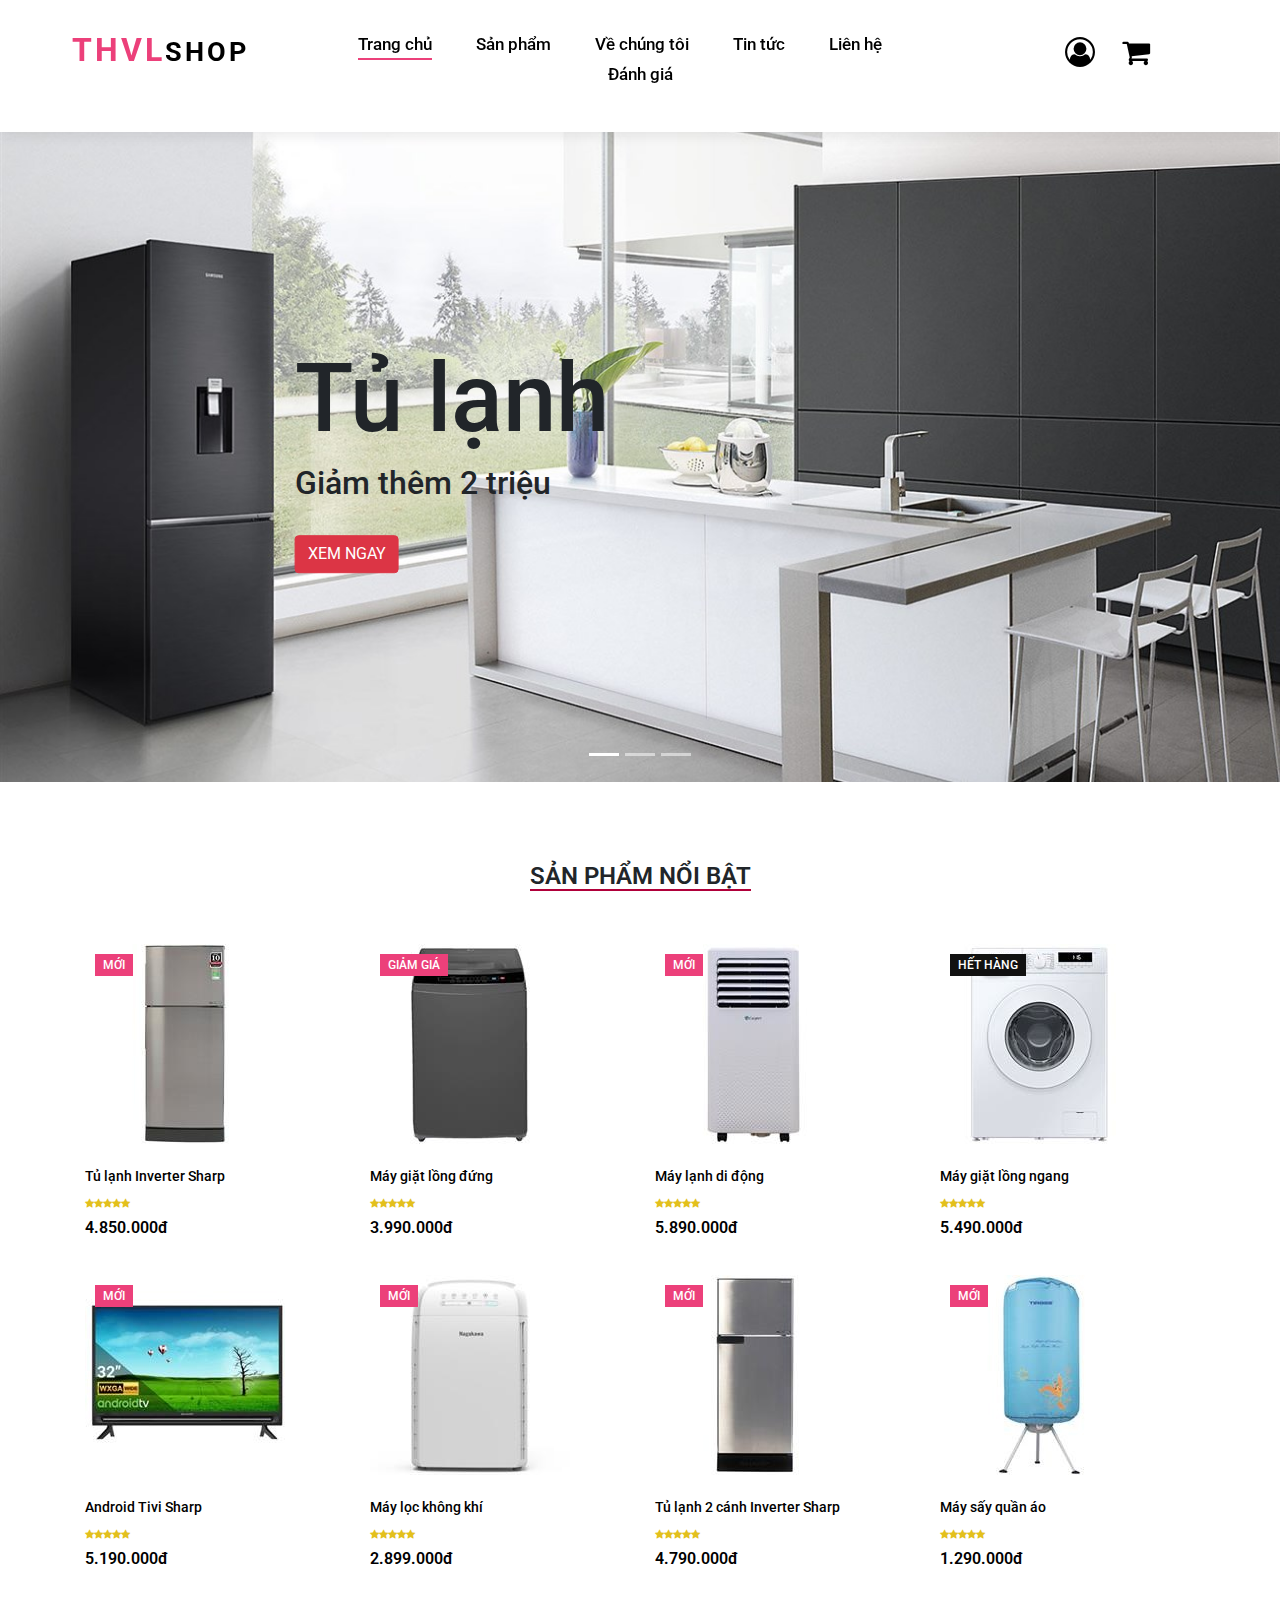
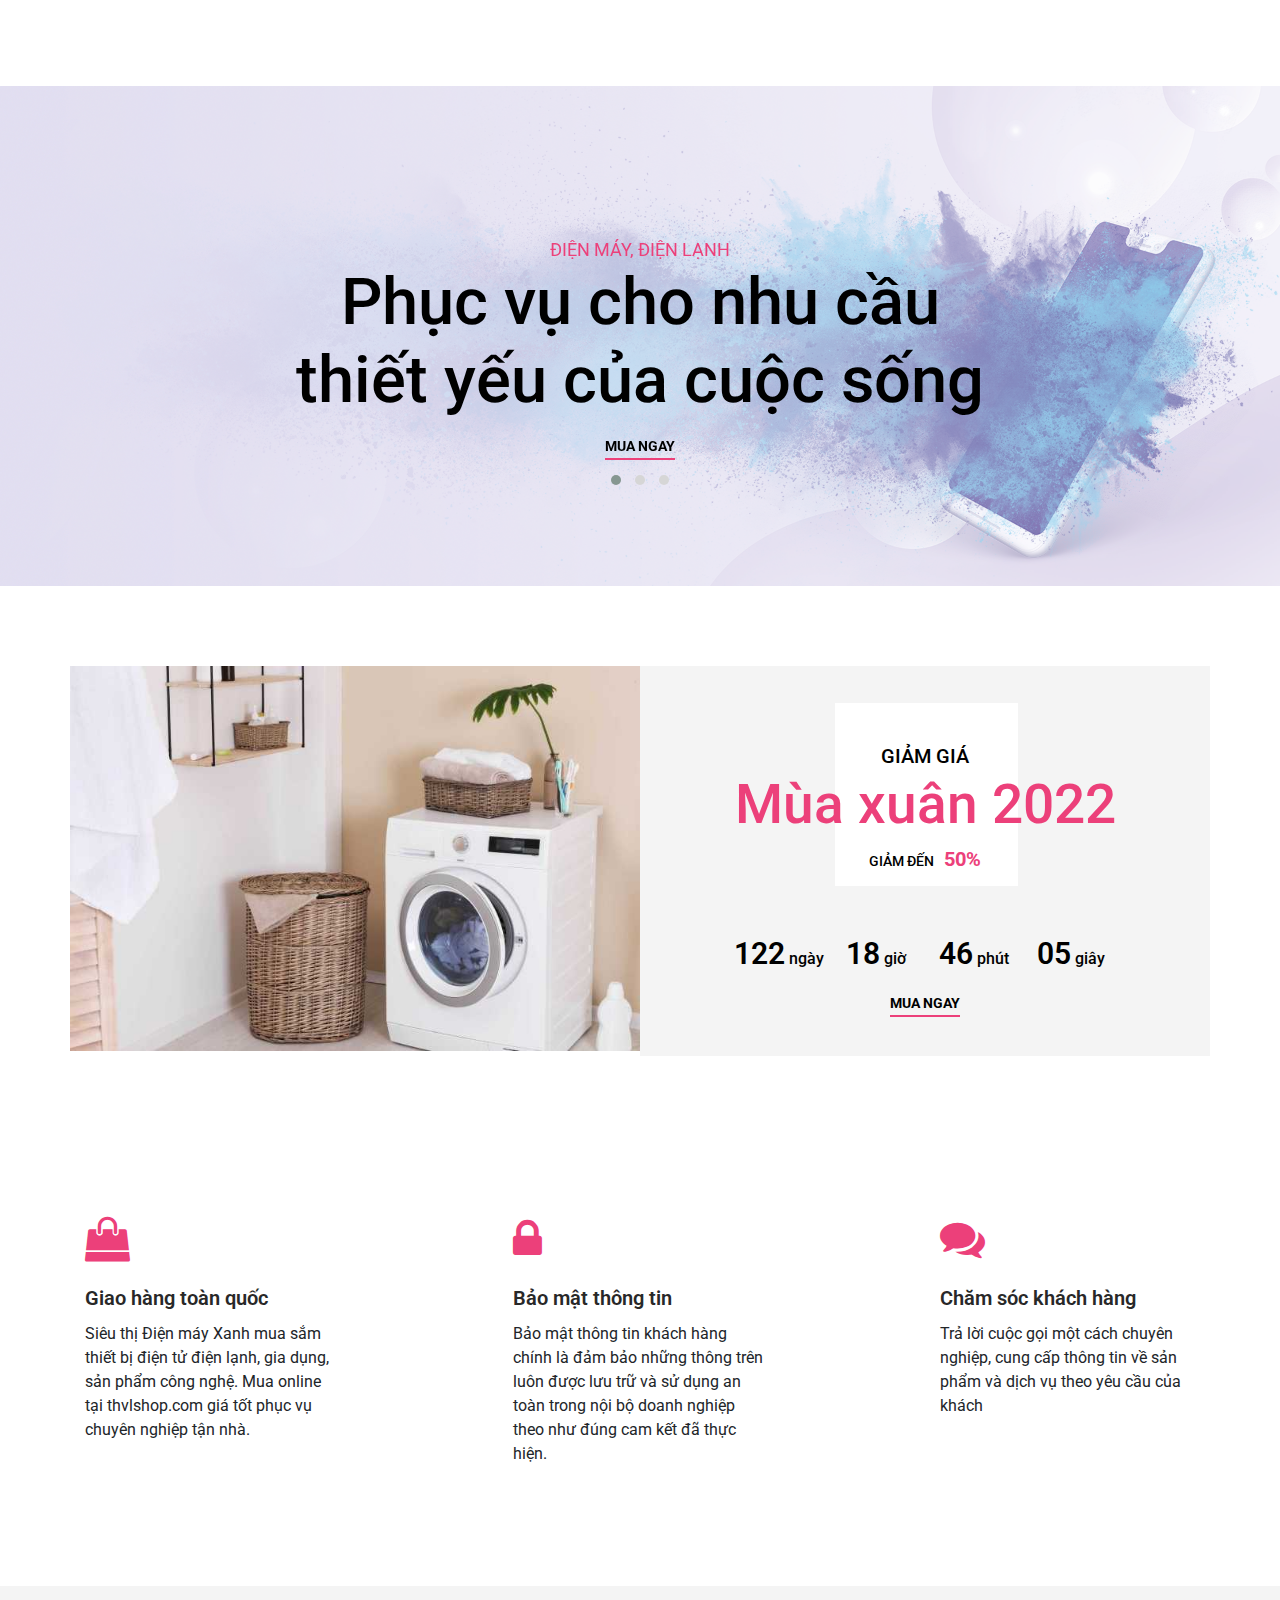
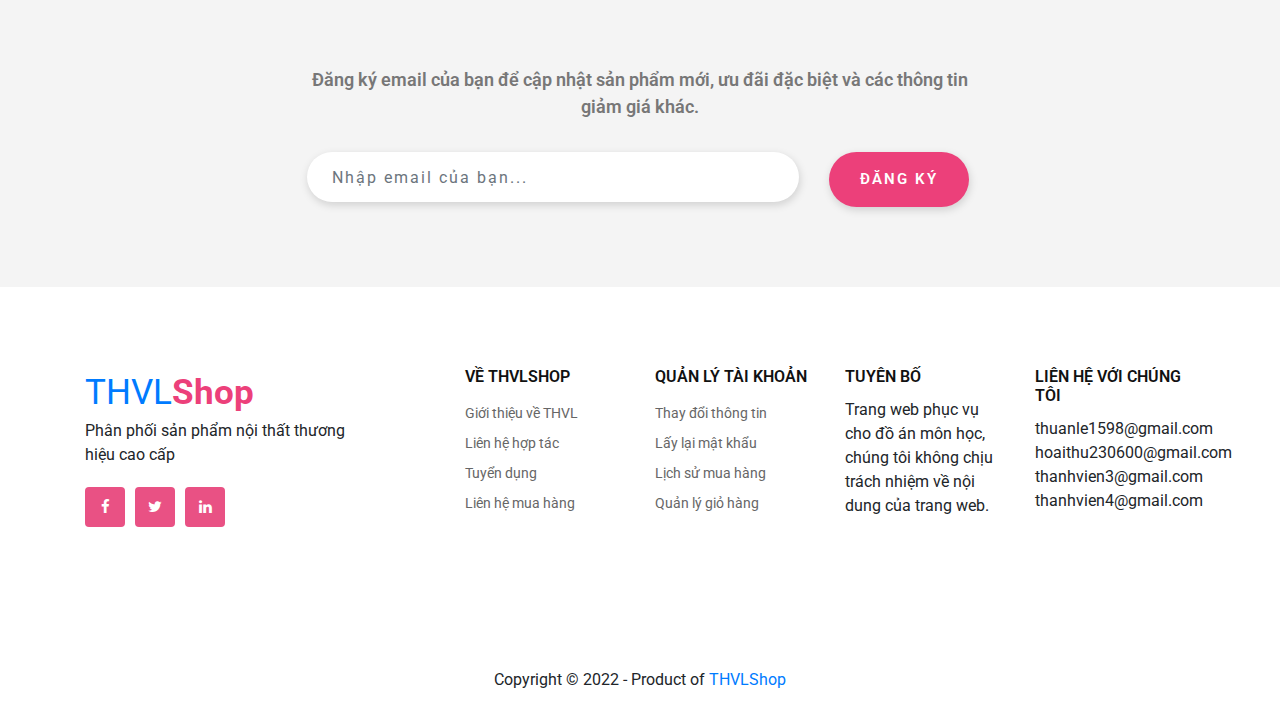
<file: template/index.html>
<!DOCTYPE html>
<html lang="en">
<head>
    <meta charset="UTF-8">
    <meta http-equiv="X-UA-Compatible" content="IE=edge">
    <meta name="viewport" content="width=device-width, initial-scale=1.0">
    <title>THVLShop</title>
    <!-- CSS -->
    <link rel="stylesheet" type="text/css" href="style.css">

    <!-- FONT AWESOME -->
    <link href="https://stackpath.bootstrapcdn.com/font-awesome/4.7.0/css/font-awesome.min.css" rel="stylesheet">

    <!-- BOOTSTRAP -->
    <link rel="stylesheet" href="https://maxcdn.bootstrapcdn.com/bootstrap/4.5.2/css/bootstrap.min.css">

    <!-- OWL CAROUSEL -->
    <link rel="stylesheet" href="https://cdnjs.cloudflare.com/ajax/libs/OwlCarousel2/2.3.4/assets/owl.carousel.min.css" integrity="sha512-tS3S5qG0BlhnQROyJXvNjeEM4UpMXHrQfTGmbQ1gKmelCxlSEBUaxhRBj/EFTzpbP4RVSrpEikbmdJobCvhE3g==" crossorigin="anonymous" referrerpolicy="no-referrer" />
    <link rel="stylesheet" href="https://cdnjs.cloudflare.com/ajax/libs/OwlCarousel2/2.3.4/assets/owl.theme.default.min.css" integrity="sha512-sMXtMNL1zRzolHYKEujM2AqCLUR9F2C4/05cdbxjjLSRvMQIciEPCQZo++nk7go3BtSuK9kfa/s+a4f4i5pLkw==" crossorigin="anonymous" referrerpolicy="no-referrer" />
</head>
<body>
    <header class="header sticky-top">
        <div class="container-fluid">
            <div class="row">
                <div class="col-lg-3">
                    <div class="header_logo">
                        <a href="index.html"><span>THVL</span>Shop</a>
                    </div>
                </div>
                <div class="col-lg-6">
                    <nav class="header_menu">
                        <ul>
                            <li class="active"><a href="index.html">Trang chủ</a></li>
                            <li><a href="product.html">Sản phẩm</a></li>
                            <li><a href="index.html">Về chúng tôi</a></li>
                            <li><a href="index.html">Tin tức</a></li>
                            <li><a href="index.html">Liên hệ</a></li>
                            <li><a href="index.html">Đánh giá</a></li>
                        </ul>
                    </nav>
                </div>
                <div class="col-lg-3">
                    <div class="header_right">
                        <div class="header_right_auth">
                            <a href="#"><i class="fa fa-user-circle-o"></i></a>
                            <a href="cart.html"><i class="fa fa-shopping-cart"></i></a>
                        </div>
                    </div>
                </div>
            </div>
        </div>
    </header>

    <!-- Home -->
    <section id="home" class="home overflow-hidden">
        <div id="carouselExampleIndicators" class="carousel slide" data-ride="carousel">
            <ol class="carousel-indicators">
              <li data-target="#carouselExampleIndicators" data-slide-to="0" class="active"></li>
              <li data-target="#carouselExampleIndicators" data-slide-to="1"></li>
              <li data-target="#carouselExampleIndicators" data-slide-to="2"></li>
            </ol>
            <div class="carousel-inner">
              <div class="carousel-item active">
                <div class="home-banner home-banner-1">
                    <div class="home-banner-text">
                        <h1>Tủ lạnh</h1>
                        <h2>Giảm thêm 2 triệu</h2>
                        <a href="#" class="btn btn-danger text-uppercase mt-4">Xem ngay</a>
                    </div>
                </div>
              </div>
              <div class="carousel-item">
                <div class="home-banner home-banner-2">
                    <div class="home-banner-text">
                        <h1>Máy giặt</h1>
                        <h2>Giảm đến 50%</h2>
                        <a href="#" class="btn btn-danger text-uppercase mt-4">Xem ngay</a>
                    </div>
                </div>
              </div>
              <div class="carousel-item">
                <div class="home-banner home-banner-3">
                    <div class="home-banner-text">
                        <h1>Tivi</h1>
                        <h2>Trải nghiệm đỉnh cao</h2>
                        <a href="#" class="btn btn-danger text-uppercase mt-4">Xem ngay</a>
                    </div>
                </div>
              </div>
            </div>
            <a class="carousel-control-prev" href="#carouselExampleIndicators" role="button" data-slide="prev">
              <span class="carousel-control-prev-icon" aria-hidden="true">
                <span class="ti-angle-left slider-icon"></span>
              </span>
              <span class="sr-only">Previous</span>
            </a>
            <a class="carousel-control-next" href="#carouselExampleIndicators" role="button" data-slide="next">
              <span class="carousel-control-next-icon" aria-hidden="true">
                <span class="ti-angle-right slider-icon"></span>
              </span>
              <span class="sr-only">Next</span>
            </a>
          </div>
    </section>

    <!-- Product -->
    <section class="product spad">
        <div class="container">
            <div class="row">
                <div class="col-lg-12 text-center">
                    <div class="section-title">
                        <h4>Sản phẩm nổi bật</h4>
                    </div>
                </div>
            </div>
            <div class="row property_gallery">
                <div class="col-lg-3 col-md-4 col-sm-6">
                    <div class="product_item">
                        <div class="product_item_pic">
                            <img src="img/card1.jpg" alt="">
                            <div class="label new">Mới</div>
                            <ul class="product_hover">
                                <li><a href="#"><i class="fa fa-arrows-alt"></i></a></li>
                                <li><a href="#"><i class="fa fa-heart"></i></a></li>
                                <li><a href="order.html"><i class="fa fa-shopping-bag"></i></a></li>
                            </ul>
                        </div>
                        <div class="product_item_text">
                            <h6><a href="#">Tủ lạnh Inverter Sharp</a></h6>
                            <div class="rating">
                                <i class="fa fa-star" aria-hidden="true"></i>
                                <i class="fa fa-star" aria-hidden="true"></i>
                                <i class="fa fa-star" aria-hidden="true"></i>
                                <i class="fa fa-star" aria-hidden="true"></i>
                                <i class="fa fa-star" aria-hidden="true"></i>
                            </div>
                            <div class="product_price">4.850.000đ</div>
                        </div>
                    </div>
                </div>

                <div class="col-lg-3 col-md-4 col-sm-6">
                    <div class="product_item">
                        <div class="product_item_pic">
                            <img src="img/card2.jpg" alt="">
                            <div class="label sale">Giảm giá</div>
                            <ul class="product_hover">
                                <li><a href="#"><i class="fa fa-arrows-alt"></i></a></li>
                                <li><a href="#"><i class="fa fa-heart"></i></a></li>
                                <li><a href="order.html"><i class="fa fa-shopping-bag"></i></a></li>
                            </ul>
                        </div>
                        <div class="product_item_text">
                            <h6><a href="#">Máy giặt lồng đứng</a></h6>
                            <div class="rating">
                                <i class="fa fa-star" aria-hidden="true"></i>
                                <i class="fa fa-star" aria-hidden="true"></i>
                                <i class="fa fa-star" aria-hidden="true"></i>
                                <i class="fa fa-star" aria-hidden="true"></i>
                                <i class="fa fa-star" aria-hidden="true"></i>
                            </div>
                            <div class="product_price">3.990.000đ</div>
                        </div>
                    </div>
                </div>

                <div class="col-lg-3 col-md-4 col-sm-6">
                    <div class="product_item">
                        <div class="product_item_pic">
                            <img src="img/card3.jpg" alt="">
                            <div class="label new">Mới</div>
                            <ul class="product_hover">
                                <li><a href="#"><i class="fa fa-arrows-alt"></i></a></li>
                                <li><a href="#"><i class="fa fa-heart"></i></a></li>
                                <li><a href="order.html"><i class="fa fa-shopping-bag"></i></a></li>
                            </ul>
                        </div>
                        <div class="product_item_text">
                            <h6><a href="#">Máy lạnh di động</a></h6>
                            <div class="rating">
                                <i class="fa fa-star" aria-hidden="true"></i>
                                <i class="fa fa-star" aria-hidden="true"></i>
                                <i class="fa fa-star" aria-hidden="true"></i>
                                <i class="fa fa-star" aria-hidden="true"></i>
                                <i class="fa fa-star" aria-hidden="true"></i>
                            </div>
                            <div class="product_price">5.890.000đ</div>
                        </div>
                    </div>
                </div>

                <div class="col-lg-3 col-md-4 col-sm-6">
                    <div class="product_item">
                        <div class="product_item_pic">
                            <img src="img/card4.jpg" alt="">
                            <div class="label stockout">Hết hàng</div>
                            <ul class="product_hover">
                                <li><a href="#"><i class="fa fa-arrows-alt"></i></a></li>
                                <li><a href="#"><i class="fa fa-heart"></i></a></li>
                                <li><a href="order.html"><i class="fa fa-shopping-bag"></i></a></li>
                            </ul>
                        </div>
                        <div class="product_item_text">
                            <h6><a href="#">Máy giặt lồng ngang</a></h6>
                            <div class="rating">
                                <i class="fa fa-star" aria-hidden="true"></i>
                                <i class="fa fa-star" aria-hidden="true"></i>
                                <i class="fa fa-star" aria-hidden="true"></i>
                                <i class="fa fa-star" aria-hidden="true"></i>
                                <i class="fa fa-star" aria-hidden="true"></i>
                            </div>
                            <div class="product_price">5.490.000đ</div>
                        </div>
                    </div>
                </div>

                <div class="col-lg-3 col-md-4 col-sm-6">
                    <div class="product_item">
                        <div class="product_item_pic">
                            <img src="img/card5.jpg" alt="">
                            <div class="label sale">Mới</div>
                            <ul class="product_hover">
                                <li><a href="#"><i class="fa fa-arrows-alt"></i></a></li>
                                <li><a href="#"><i class="fa fa-heart"></i></a></li>
                                <li><a href="order.html"><i class="fa fa-shopping-bag"></i></a></li>
                            </ul>
                        </div>
                        <div class="product_item_text">
                            <h6><a href="#">Android Tivi Sharp</a></h6>
                            <div class="rating">
                                <i class="fa fa-star" aria-hidden="true"></i>
                                <i class="fa fa-star" aria-hidden="true"></i>
                                <i class="fa fa-star" aria-hidden="true"></i>
                                <i class="fa fa-star" aria-hidden="true"></i>
                                <i class="fa fa-star" aria-hidden="true"></i>
                            </div>
                            <div class="product_price">5.190.000đ</div>
                        </div>
                    </div>
                </div>

                <div class="col-lg-3 col-md-4 col-sm-6">
                    <div class="product_item">
                        <div class="product_item_pic">
                            <img src="img/card6.jpg" alt="">
                            <div class="label new">Mới</div>
                            <ul class="product_hover">
                                <li><a href="#"><i class="fa fa-arrows-alt"></i></a></li>
                                <li><a href="#"><i class="fa fa-heart"></i></a></li>
                                <li><a href="order.html"><i class="fa fa-shopping-bag"></i></a></li>
                            </ul>
                        </div>
                        <div class="product_item_text">
                            <h6><a href="#">Máy lọc không khí</a></h6>
                            <div class="rating">
                                <i class="fa fa-star" aria-hidden="true"></i>
                                <i class="fa fa-star" aria-hidden="true"></i>
                                <i class="fa fa-star" aria-hidden="true"></i>
                                <i class="fa fa-star" aria-hidden="true"></i>
                                <i class="fa fa-star" aria-hidden="true"></i>
                            </div>
                            <div class="product_price">2.899.000đ</div>
                        </div>
                    </div>
                </div>

                <div class="col-lg-3 col-md-4 col-sm-6">
                    <div class="product_item">
                        <div class="product_item_pic">
                            <img src="img/card7.jpg" alt="">
                            <div class="label sale">Mới</div>
                            <ul class="product_hover">
                                <li><a href="#"><i class="fa fa-arrows-alt"></i></a></li>
                                <li><a href="#"><i class="fa fa-heart"></i></a></li>
                                <li><a href="order.html"><i class="fa fa-shopping-bag"></i></a></li>
                            </ul>
                        </div>
                        <div class="product_item_text">
                            <h6><a href="#">Tủ lạnh 2 cánh Inverter Sharp</a></h6>
                            <div class="rating">
                                <i class="fa fa-star" aria-hidden="true"></i>
                                <i class="fa fa-star" aria-hidden="true"></i>
                                <i class="fa fa-star" aria-hidden="true"></i>
                                <i class="fa fa-star" aria-hidden="true"></i>
                                <i class="fa fa-star" aria-hidden="true"></i>
                            </div>
                            <div class="product_price">4.790.000đ</div>
                        </div>
                    </div>
                </div>

                <div class="col-lg-3 col-md-4 col-sm-6">
                    <div class="product_item">
                        <div class="product_item_pic">
                            <img src="img/card8.jpg" alt="">
                            <div class="label new">Mới</div>
                            <ul class="product_hover">
                                <li><a href="#"><i class="fa fa-arrows-alt"></i></a></li>
                                <li><a href="#"><i class="fa fa-heart"></i></a></li>
                                <li><a href="order.html"><i class="fa fa-shopping-bag"></i></a></li>
                            </ul>
                        </div>
                        <div class="product_item_text">
                            <h6><a href="#">Máy sấy quần áo</a></h6>
                            <div class="rating">
                                <i class="fa fa-star" aria-hidden="true"></i>
                                <i class="fa fa-star" aria-hidden="true"></i>
                                <i class="fa fa-star" aria-hidden="true"></i>
                                <i class="fa fa-star" aria-hidden="true"></i>
                                <i class="fa fa-star" aria-hidden="true"></i>
                            </div>
                            <div class="product_price">1.290.000đ</div>
                        </div>
                    </div>
                </div>
                
            </div>
        </div>
    </section>

    <!-- Banner -->
    <section class="banner bg-img">
        <div class="container">
            <div class="row">
                <div class="col-lg-8 m-auto">
                    <div class="banner_slider owl-carousel owl-theme">
                        <div class="banner_item">
                            <div class="banner_text">
                                <span>Điện máy, điện lạnh</span>
                                <h1>Phục vụ cho nhu cầu thiết yếu của cuộc sống</h1>
                                <a href="#">Mua ngay</a>
                            </div>
                        </div>
                        <div class="banner_item">
                            <div class="banner_text">
                                <span>Nâng tầm trải nghiệm</span>
                                <h1>Giải trí bất tận cùng LC TV</h1>
                                <a href="#">Mua ngay</a>
                            </div>
                        </div>
                        <div class="banner_item">
                            <div class="banner_text">
                                <span>Flash sale tủ đông</span>
                                <h1>Giảm đến 44%</h1>
                                <a href="#">Mua ngay</a>
                            </div>
                        </div>
                    </div>
                </div>
            </div>
        </div>
    </section>

    <!-- Discount -->
    <section class="discount spad">
        <div class="container">
            <div class="row">
                <div class="col-lg-6 p-0">
                    <div class="discount_pic">
                        <img src="img/discount.jpg" class="img-fluid">
                    </div>
                </div>
                <div class="col-lg-6 p-0">
                    <div class="discount_text">
                        <div class="discount_text_title">
                            <span>Giảm giá</span>
                            <h2>Mùa xuân 2022</h2>
                            <h5><span>Giảm đến</span> 50%</h5>
                        </div>
                        <div class="discount_countdown">
                            <div class="countdown_item">
                                <span>122</span>
                                <p>ngày</p>
                            </div>
                            <div class="countdown_item">
                                <span>18</span>
                                <p>giờ</p>
                            </div>
                            <div class="countdown_item">
                                <span>46</span>
                                <p>phút</p>
                            </div>
                            <div class="countdown_item">
                                <span>05</span>
                                <p>giây</p>
                            </div>
                        </div>
                        <a href="#">Mua ngay</a>
                    </div>
                </div>
            </div>
        </div>
    </section>

    <!-- shop-method -->
    <section class="shop-method-area spad">
        <div class="container">
            <div class="row d-flex justify-content-between">
                <div class="col-lg-3 col-md-6 col-sm-12">
                    <div class="single-method mb-40">
                        <i class="fa fa-shopping-bag"></i>
                        <h6>Giao hàng toàn quốc</h6>
                        <p>Siêu thị Điện máy Xanh mua sắm thiết bị điện tử điện lạnh, gia dụng, sản phẩm công nghệ. Mua online tại thvlshop.com giá tốt phục vụ chuyên nghiệp tận nhà.</p>
                    </div>
                </div>
                <div class="col-lg-3 col-md-6 col-sm-12">
                    <div class="single-method mb-40">
                        <i class="fa fa-lock"></i>
                        <h6>Bảo mật thông tin</h6>
                        <p>Bảo mật thông tin khách hàng chính là đảm bảo những thông trên luôn được lưu trữ và sử dụng an toàn trong nội bộ doanh nghiệp theo như đúng cam kết đã thực hiện.</p>
                    </div>
                </div>
                <div class="col-lg-3 col-md-6 col-sm-12">
                    <div class="single-method mb-40">
                        <i class="fa fa-comments"></i>
                        <h6>Chăm sóc khách hàng</h6>
                        <p>Trả lời cuộc gọi một cách chuyên nghiệp, cung cấp thông tin về sản phẩm và dịch vụ theo yêu cầu của khách</p>
                    </div>
                </div>
            </div>
        </div>
    </section>

    <!-- newsletter -->
    <section class="newsletter-area spad">
        <div class="container">
            <form method="post" action="#">
                <p class="text-center">
                    Đăng ký email của bạn để cập nhật sản phẩm mới, ưu đãi đặc biệt và các thông tin giảm giá khác. 
                </p>
                <div class="row subscribe-sec">
                    <div class="col-md-9">
                        <input type="email" class="form-control" id="email" name="" placeholder="Nhập email của bạn..." required="">
                    </div>
                    <div class="col-md-3">
                        <button type="submit" class="btn submit">Đăng ký</button>
                    </div>
                </div>
            </form>
        </div>
    </section>

    <!-- footer -->
    <section class="footer spad">
        <div class="container">
            <div class="row">
                <div class="col-lg-4 col-md-6 col-sm-12">
                    <div class="footer_about">
                        <div class="footer_logo">
                            <a href="index.html">THVL<span>Shop</span></a>
                        </div>
                        <p>Phân phối sản phẩm nội thất thương hiệu cao cấp</p>
                        <div class="footer_social">
                            <a href="#">
                                <i class="fa fa-facebook"></i>
                            </a>
                            <a href="#">
                                <i class="fa fa-twitter"></i>
                            </a>
                            <a href="#">
                                <i class="fa fa-linkedin"></i>
                            </a>
                        </div>
                    </div>
                </div>
                <div class="col-lg-2 col-md-3">
                    <div class="footer_widget">
                        <h6>Về THVLShop</h6>
                        <ul>
                            <li><a href="#">Giới thiệu về THVL</a></li>
                            <li><a href="#">Liên hệ hợp tác</a></li>
                            <li><a href="#">Tuyển dụng</a></li>
                            <li><a href="#">Liên hệ mua hàng</a></li>
                        </ul>
                    </div>
                </div>
                <div class="col-lg-2 col-md-3">
                    <div class="footer_widget">
                        <h6>Quản lý tài khoản</h6>
                        <ul>
                            <li><a href="#">Thay đổi thông tin</a></li>
                            <li><a href="#">Lấy lại mật khẩu</a></li>
                            <li><a href="#">Lịch sử mua hàng</a></li>
                            <li><a href="#">Quản lý giỏ hàng</a></li>
                        </ul>
                    </div>
                </div>
                <div class="col-lg-2 col-md-3">
                    <div class="footer_widget">
                        <h6>Tuyên bố</h6>
                        <p>Trang web phục vụ cho đồ án môn học, chúng tôi không chịu trách nhiệm về nội dung của trang web.</p>
                    </div>
                </div>
                <div class="col-lg-2 col-md-3">
                    <div class="footer_widget">
                        <h6>Liên hệ với chúng tôi</h6>
                        <ul>
                            <li>thuanle1598@gmail.com</li>
                            <li>hoaithu230600@gmail.com</li>
                            <li>thanhvien3@gmail.com</li>
                            <li>thanhvien4@gmail.com</li>
                        </ul>
                    </div>
                </div>
            </div>
        </div>
    </section>
    <div class="footer_bottom text-center py-4">
        <p class="mb-0">
            Copyright © 2022 - Product of
            <a href="index.html">THVLShop</a>
        </p>
    </div>
<!-- jQuery library -->
<script src="https://ajax.googleapis.com/ajax/libs/jquery/3.5.1/jquery.min.js"></script>

<!-- Popper JS -->
<script src="https://cdnjs.cloudflare.com/ajax/libs/popper.js/1.16.0/umd/popper.min.js"></script>

<!-- Latest compiled JavaScript -->
<script src="https://maxcdn.bootstrapcdn.com/bootstrap/4.5.2/js/bootstrap.min.js"></script>

<!-- OWL CAROUSEL -->
<script src="https://cdnjs.cloudflare.com/ajax/libs/OwlCarousel2/2.3.4/owl.carousel.min.js" integrity="sha512-bPs7Ae6pVvhOSiIcyUClR7/q2OAsRiovw4vAkX+zJbw3ShAeeqezq50RIIcIURq7Oa20rW2n2q+fyXBNcU9lrw==" crossorigin="anonymous" referrerpolicy="no-referrer"></script>

<!-- COUNTDOWN -->
<script type="text/javascript" src="js/jquery.countdown.min.js"></script>

<script type="text/javascript" src="main.js"></script>
</body>
</html>
</file>
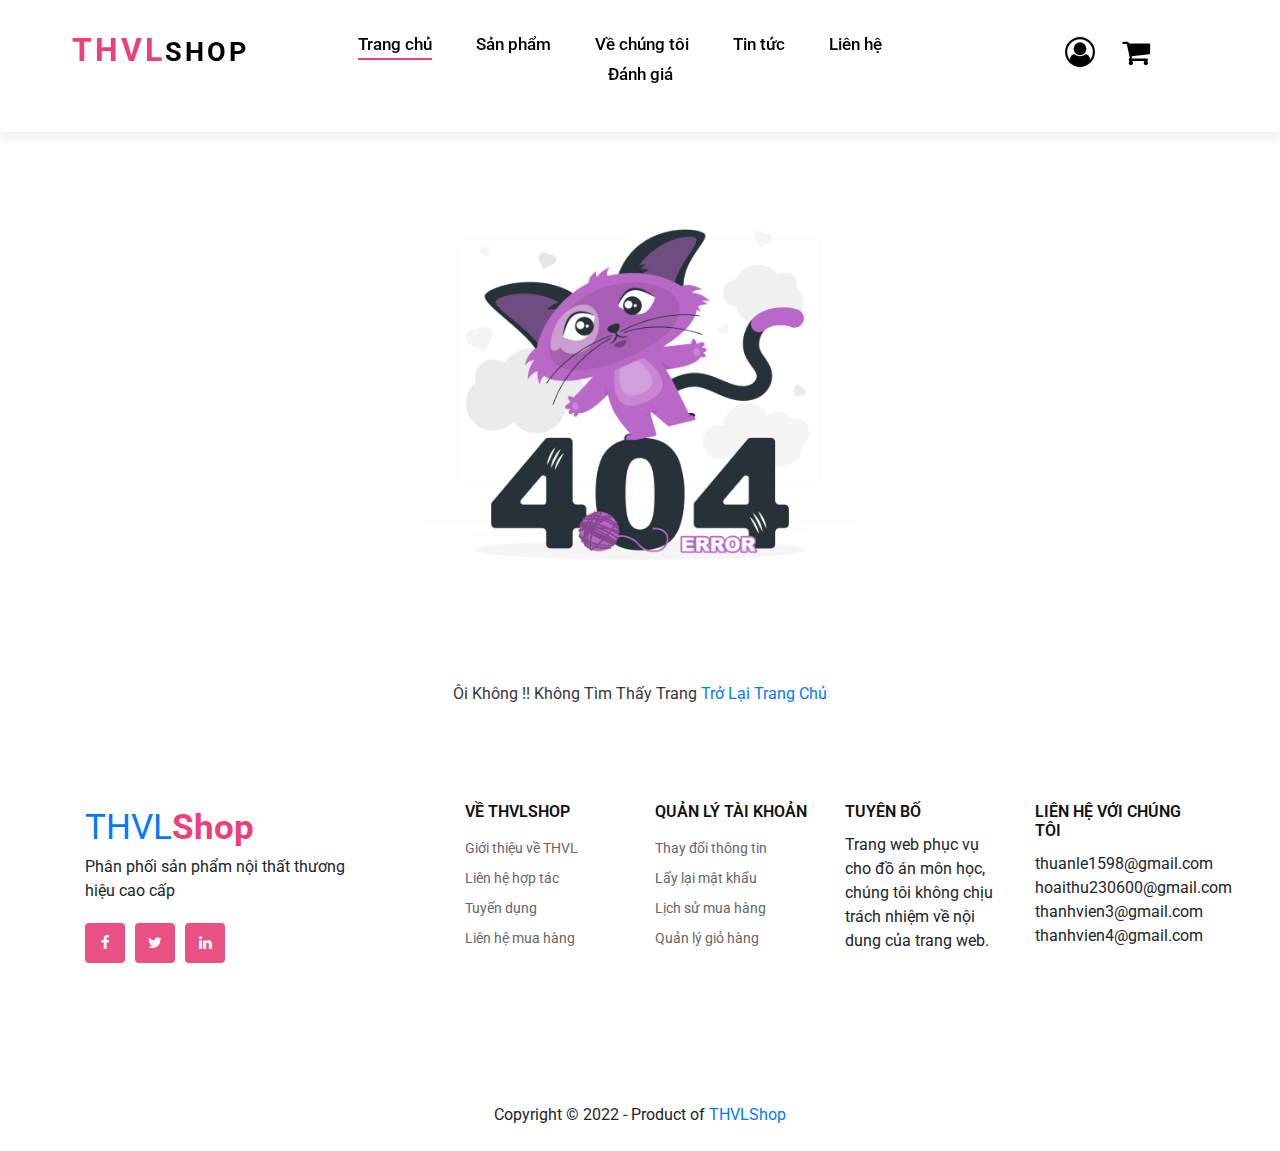
<file: template/404Error.html>
<!DOCTYPE html>
<html lang="en">
<head>
    <meta charset="UTF-8">
    <meta http-equiv="X-UA-Compatible" content="IE=edge">
    <meta name="viewport" content="width=device-width, initial-scale=1.0">
    <title>THVLShop</title>
    <!-- CSS -->
    <link rel="stylesheet" type="text/css" href="style.css">

    <!-- FONT AWESOME -->
    <link href="https://stackpath.bootstrapcdn.com/font-awesome/4.7.0/css/font-awesome.min.css" rel="stylesheet">

    <!-- BOOTSTRAP -->
    <link rel="stylesheet" href="https://maxcdn.bootstrapcdn.com/bootstrap/4.5.2/css/bootstrap.min.css">

    <!-- OWL CAROUSEL -->
    <link rel="stylesheet" href="https://cdnjs.cloudflare.com/ajax/libs/OwlCarousel2/2.3.4/assets/owl.carousel.min.css" integrity="sha512-tS3S5qG0BlhnQROyJXvNjeEM4UpMXHrQfTGmbQ1gKmelCxlSEBUaxhRBj/EFTzpbP4RVSrpEikbmdJobCvhE3g==" crossorigin="anonymous" referrerpolicy="no-referrer" />
    <link rel="stylesheet" href="https://cdnjs.cloudflare.com/ajax/libs/OwlCarousel2/2.3.4/assets/owl.theme.default.min.css" integrity="sha512-sMXtMNL1zRzolHYKEujM2AqCLUR9F2C4/05cdbxjjLSRvMQIciEPCQZo++nk7go3BtSuK9kfa/s+a4f4i5pLkw==" crossorigin="anonymous" referrerpolicy="no-referrer" />
</head>
<body>
    <header class="header sticky-top">
        <div class="container-fluid">
            <div class="row">
                <div class="col-lg-3">
                    <div class="header_logo">
                        <a href="index.html"><span>THVL</span>Shop</a>
                    </div>
                </div>
                <div class="col-lg-6">
                    <nav class="header_menu">
                        <ul>
                            <li class="active"><a href="index.html">Trang chủ</a></li>
                            <li><a href="index.html">Sản phẩm</a></li>
                            <li><a href="index.html">Về chúng tôi</a></li>
                            <li><a href="index.html">Tin tức</a></li>
                            <li><a href="index.html">Liên hệ</a></li>
                            <li><a href="index.html">Đánh giá</a></li>
                        </ul>
                    </nav>
                </div>
                <div class="col-lg-3">
                    <div class="header_right">
                        <div class="header_right_auth">
                            <a href="#"><i class="fa fa-user-circle-o"></i></a>
                            <a href="#"><i class="fa fa-shopping-cart"></i></a>
                        </div>
                    </div>
                </div>
            </div>
        </div>
    </header>

    <!-- 404Error -->
    <img src="img/404Error.png" class="four-0-four-image" alt="">
    <p class="four-0-four-msg">Ôi không !! Không tìm thấy trang <a href="index.html">Trở lại trang chủ</a></p>
    
    <!-- footer -->
    <section class="footer spad">
        <div class="container">
            <div class="row">
                <div class="col-lg-4 col-md-6 col-sm-12">
                    <div class="footer_about">
                        <div class="footer_logo">
                            <a href="index.html">THVL<span>Shop</span></a>
                        </div>
                        <p>Phân phối sản phẩm nội thất thương hiệu cao cấp</p>
                        <div class="footer_social">
                            <a href="#">
                                <i class="fa fa-facebook"></i>
                            </a>
                            <a href="#">
                                <i class="fa fa-twitter"></i>
                            </a>
                            <a href="#">
                                <i class="fa fa-linkedin"></i>
                            </a>
                        </div>
                    </div>
                </div>
                <div class="col-lg-2 col-md-3">
                    <div class="footer_widget">
                        <h6>Về THVLShop</h6>
                        <ul>
                            <li><a href="#">Giới thiệu về THVL</a></li>
                            <li><a href="#">Liên hệ hợp tác</a></li>
                            <li><a href="#">Tuyển dụng</a></li>
                            <li><a href="#">Liên hệ mua hàng</a></li>
                        </ul>
                    </div>
                </div>
                <div class="col-lg-2 col-md-3">
                    <div class="footer_widget">
                        <h6>Quản lý tài khoản</h6>
                        <ul>
                            <li><a href="#">Thay đổi thông tin</a></li>
                            <li><a href="#">Lấy lại mật khẩu</a></li>
                            <li><a href="#">Lịch sử mua hàng</a></li>
                            <li><a href="#">Quản lý giỏ hàng</a></li>
                        </ul>
                    </div>
                </div>
                <div class="col-lg-2 col-md-3">
                    <div class="footer_widget">
                        <h6>Tuyên bố</h6>
                        <p>Trang web phục vụ cho đồ án môn học, chúng tôi không chịu trách nhiệm về nội dung của trang web.</p>
                    </div>
                </div>
                <div class="col-lg-2 col-md-3">
                    <div class="footer_widget">
                        <h6>Liên hệ với chúng tôi</h6>
                        <ul>
                            <li>thuanle1598@gmail.com</li>
                            <li>hoaithu230600@gmail.com</li>
                            <li>thanhvien3@gmail.com</li>
                            <li>thanhvien4@gmail.com</li>
                        </ul>
                    </div>
                </div>
            </div>
        </div>
    </section>
    <div class="footer_bottom text-center py-4">
        <p class="mb-0">
            Copyright © 2022 - Product of
            <a href="index.html">THVLShop</a>
        </p>
    </div>
<!-- jQuery library -->
<script src="https://ajax.googleapis.com/ajax/libs/jquery/3.5.1/jquery.min.js"></script>

<!-- Popper JS -->
<script src="https://cdnjs.cloudflare.com/ajax/libs/popper.js/1.16.0/umd/popper.min.js"></script>

<!-- Latest compiled JavaScript -->
<script src="https://maxcdn.bootstrapcdn.com/bootstrap/4.5.2/js/bootstrap.min.js"></script>


<script type="text/javascript" src="main.js"></script>
</body>
</html>
</file>
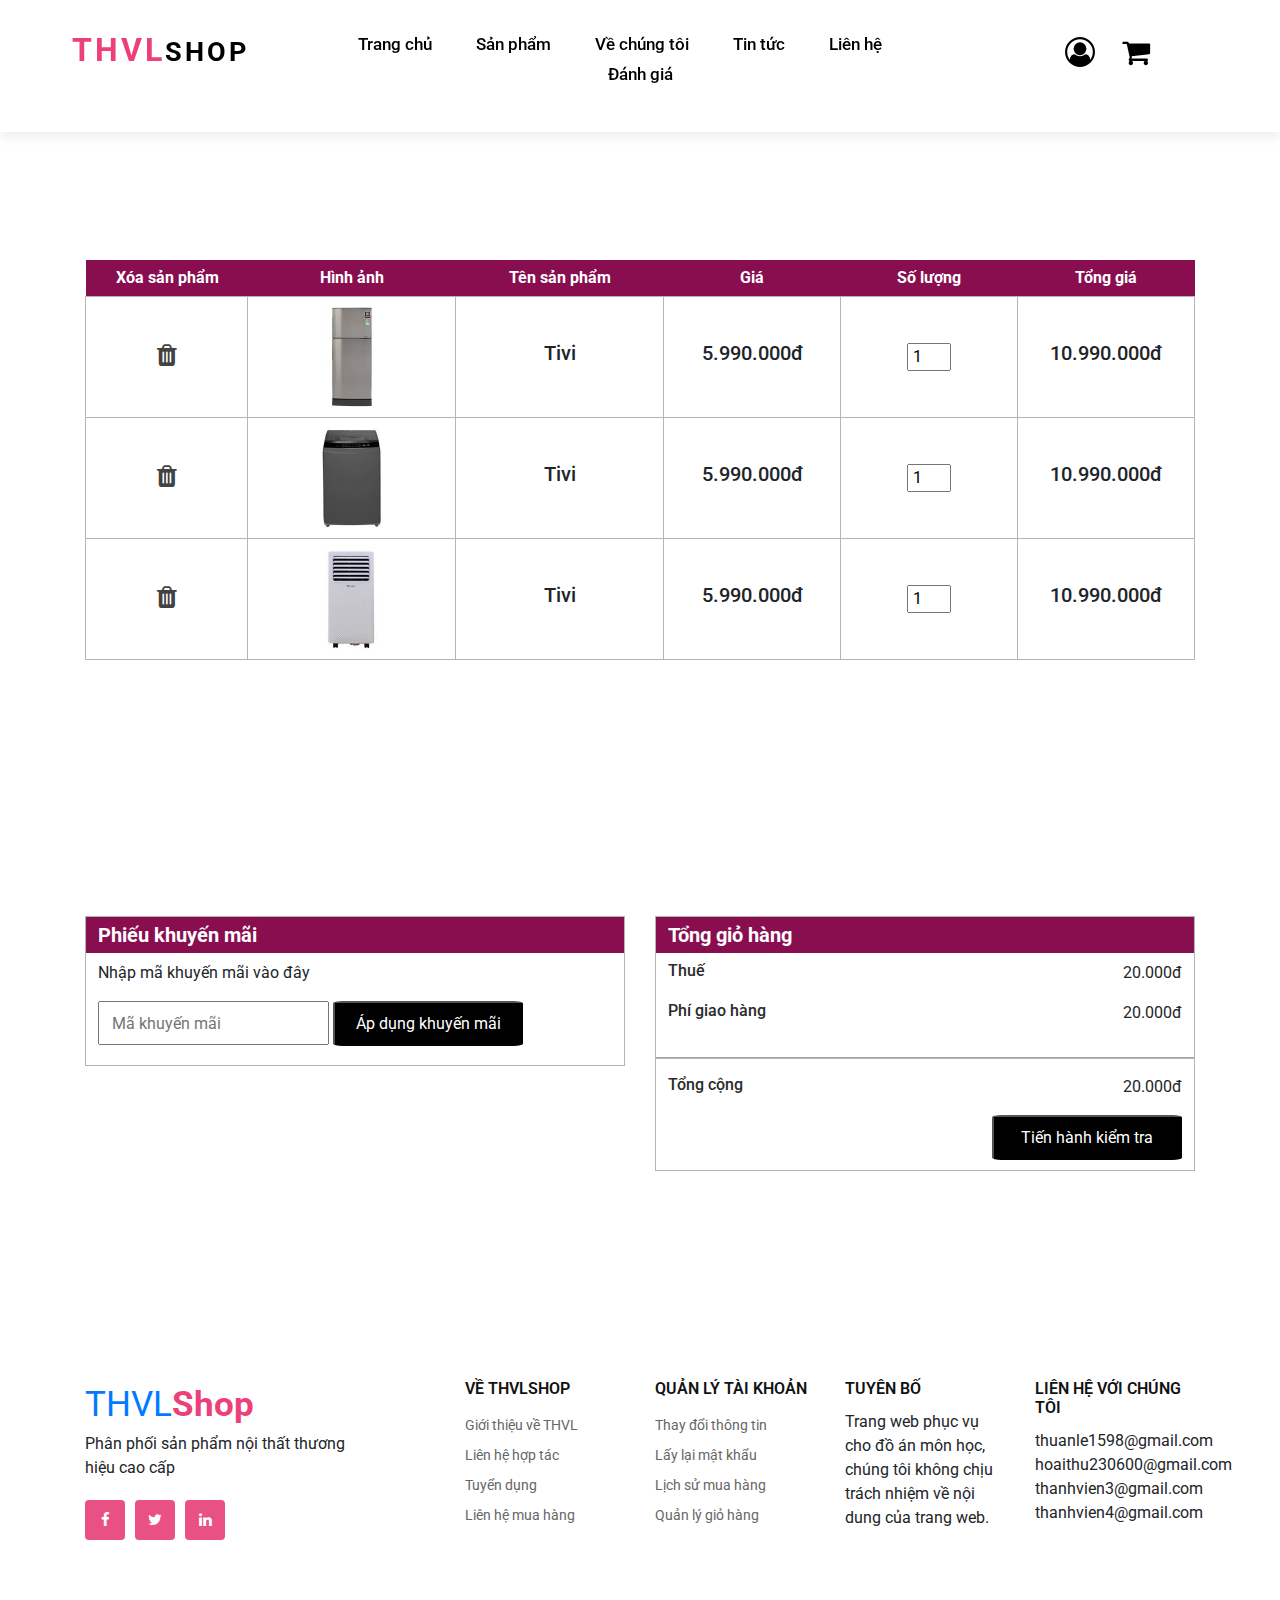
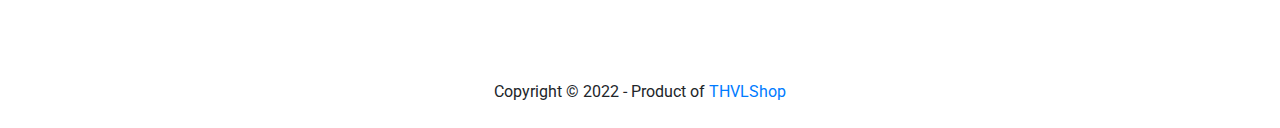
<file: template/cart.html>
<!DOCTYPE html>
<html lang="en">
<head>
    <meta charset="UTF-8">
    <meta http-equiv="X-UA-Compatible" content="IE=edge">
    <meta name="viewport" content="width=device-width, initial-scale=1.0">
    <title>THVLShop</title>
    <!-- CSS -->
    <link rel="stylesheet" type="text/css" href="style.css">

    <!-- FONT AWESOME -->
    <link href="https://stackpath.bootstrapcdn.com/font-awesome/4.7.0/css/font-awesome.min.css" rel="stylesheet">

    <!-- BOOTSTRAP -->
    <link rel="stylesheet" href="https://maxcdn.bootstrapcdn.com/bootstrap/4.5.2/css/bootstrap.min.css">

    <!-- OWL CAROUSEL -->
    <link rel="stylesheet" href="https://cdnjs.cloudflare.com/ajax/libs/OwlCarousel2/2.3.4/assets/owl.carousel.min.css" integrity="sha512-tS3S5qG0BlhnQROyJXvNjeEM4UpMXHrQfTGmbQ1gKmelCxlSEBUaxhRBj/EFTzpbP4RVSrpEikbmdJobCvhE3g==" crossorigin="anonymous" referrerpolicy="no-referrer" />
    <link rel="stylesheet" href="https://cdnjs.cloudflare.com/ajax/libs/OwlCarousel2/2.3.4/assets/owl.theme.default.min.css" integrity="sha512-sMXtMNL1zRzolHYKEujM2AqCLUR9F2C4/05cdbxjjLSRvMQIciEPCQZo++nk7go3BtSuK9kfa/s+a4f4i5pLkw==" crossorigin="anonymous" referrerpolicy="no-referrer" />
</head>
<body>
    <header class="header sticky-top">
        <div class="container-fluid">
            <div class="row">
                <div class="col-lg-3">
                    <div class="header_logo">
                        <a href="index.html"><span>THVL</span>Shop</a>
                    </div>
                </div>
                <div class="col-lg-6">
                    <nav class="header_menu">
                        <ul>
                            <li><a href="index.html">Trang chủ</a></li>
                            <li><a href="product.html">Sản phẩm</a></li>
                            <li><a href="index.html">Về chúng tôi</a></li>
                            <li><a href="index.html">Tin tức</a></li>
                            <li><a href="index.html">Liên hệ</a></li>
                            <li><a href="index.html">Đánh giá</a></li>
                        </ul>
                    </nav>
                </div>
                <div class="col-lg-3">
                    <div class="header_right">
                        <div class="header_right_auth">
                            <a href="#"><i class="fa fa-user-circle-o"></i></a>
                            <a href="#"><i class="fa fa-shopping-cart"></i></a>
                        </div>
                    </div>
                </div>
            </div>
        </div>
    </header>

    <!-- cart -->
    <section class="cart spad">
        <div class="container my-5">
            <table width="100%">
                <thead>
                    <tr>
                        <td>Xóa sản phẩm</td>
                        <td>Hình ảnh</td>
                        <td>Tên sản phẩm</td>
                        <td>Giá</td>
                        <td>Số lượng</td>
                        <td>Tổng giá</td>
                    </tr>
                </thead>

                <tbody>
                    <tr>
                        <td><a href="#"><i class="fa fa-trash"></i></a></td>
                        <td><img src="img/card1.jpg" alt=""></td>
                        <td>
                            <h5>Tivi</h5>
                        </td>
                        <td>
                            <h5>5.990.000đ</h5>
                        </td>
                        <td><input class="w-25 pl-1" value="1" type="number"></td>
                        <td>
                            <h5>10.990.000đ</h5>
                        </td>
                    </tr>
                    <tr>
                        <td><a href="#"><i class="fa fa-trash"></i></a></td>
                        <td><img src="img/card2.jpg" alt=""></td>
                        <td>
                            <h5>Tivi</h5>
                        </td>
                        <td>
                            <h5>5.990.000đ</h5>
                        </td>
                        <td><input class="w-25 pl-1" value="1" type="number"></td>
                        <td>
                            <h5>10.990.000đ</h5>
                        </td>
                    </tr>
                    <tr>
                        <td><a href="#"><i class="fa fa-trash"></i></a></td>
                        <td><img src="img/card3.jpg" alt=""></td>
                        <td>
                            <h5>Tivi</h5>
                        </td>
                        <td>
                            <h5>5.990.000đ</h5>
                        </td>
                        <td><input class="w-25 pl-1" value="1" type="number"></td>
                        <td>
                            <h5>10.990.000đ</h5>
                        </td>
                    </tr>
                </tbody>
            </table>
        </div>
    </section>
    
    <!-- coupon -->
    <section class="coupon spad">
        <div class="container my-5">
            <div class="row">
                <div class="coupon-cart col-lg-6 col-md-6 col-12 mb-4">
                    <div>
                        <h5>Phiếu khuyến mãi</h5>
                        <p>Nhập mã khuyến mãi vào đây</p>
                        <input type="text" placeholder="Mã khuyến mãi">
                        <button class="coupon-btn">Áp dụng khuyến mãi</button>
                    </div>
                </div>
                <div class="total-cart col-lg-6 col-md-6 col-12">
                    <div>
                        <h5>Tổng giỏ hàng</h5>
                        <div class="d-flex justify-content-between">
                            <h6>Thuế</h6>
                            <p>20.000đ</p>
                        </div>
                        <div class="d-flex justify-content-between">
                            <h6>Phí giao hàng</h6>
                            <p>20.000đ</p>
                        </div>
                        <hr class="second-hr">
                        <div class="d-flex justify-content-between">
                            <h6>Tổng cộng</h6>
                            <p>20.000đ</p>
                        </div>
                        <div class="col-md-12 text-right">
                            <button class="total-btn">Tiến hành kiểm tra</button>
                        </div>
                    </div>
                </div>
            </div>
        </div>
    </section>

    <!-- footer -->
    <section class="footer spad">
        <div class="container">
            <div class="row">
                <div class="col-lg-4 col-md-6 col-sm-12">
                    <div class="footer_about">
                        <div class="footer_logo">
                            <a href="index.html">THVL<span>Shop</span></a>
                        </div>
                        <p>Phân phối sản phẩm nội thất thương hiệu cao cấp</p>
                        <div class="footer_social">
                            <a href="#">
                                <i class="fa fa-facebook"></i>
                            </a>
                            <a href="#">
                                <i class="fa fa-twitter"></i>
                            </a>
                            <a href="#">
                                <i class="fa fa-linkedin"></i>
                            </a>
                        </div>
                    </div>
                </div>
                <div class="col-lg-2 col-md-3">
                    <div class="footer_widget">
                        <h6>Về THVLShop</h6>
                        <ul>
                            <li><a href="#">Giới thiệu về THVL</a></li>
                            <li><a href="#">Liên hệ hợp tác</a></li>
                            <li><a href="#">Tuyển dụng</a></li>
                            <li><a href="#">Liên hệ mua hàng</a></li>
                        </ul>
                    </div>
                </div>
                <div class="col-lg-2 col-md-3">
                    <div class="footer_widget">
                        <h6>Quản lý tài khoản</h6>
                        <ul>
                            <li><a href="#">Thay đổi thông tin</a></li>
                            <li><a href="#">Lấy lại mật khẩu</a></li>
                            <li><a href="#">Lịch sử mua hàng</a></li>
                            <li><a href="#">Quản lý giỏ hàng</a></li>
                        </ul>
                    </div>
                </div>
                <div class="col-lg-2 col-md-3">
                    <div class="footer_widget">
                        <h6>Tuyên bố</h6>
                        <p>Trang web phục vụ cho đồ án môn học, chúng tôi không chịu trách nhiệm về nội dung của trang web.</p>
                    </div>
                </div>
                <div class="col-lg-2 col-md-3">
                    <div class="footer_widget">
                        <h6>Liên hệ với chúng tôi</h6>
                        <ul>
                            <li>thuanle1598@gmail.com</li>
                            <li>hoaithu230600@gmail.com</li>
                            <li>thanhvien3@gmail.com</li>
                            <li>thanhvien4@gmail.com</li>
                        </ul>
                    </div>
                </div>
            </div>
        </div>
    </section>
    <div class="footer_bottom text-center py-4">
        <p class="mb-0">
            Copyright © 2022 - Product of
            <a href="index.html">THVLShop</a>
        </p>
    </div>
<!-- jQuery library -->
<script src="https://ajax.googleapis.com/ajax/libs/jquery/3.5.1/jquery.min.js"></script>

<!-- Popper JS -->
<script src="https://cdnjs.cloudflare.com/ajax/libs/popper.js/1.16.0/umd/popper.min.js"></script>

<!-- Latest compiled JavaScript -->
<script src="https://maxcdn.bootstrapcdn.com/bootstrap/4.5.2/js/bootstrap.min.js"></script>

<!-- OWL CAROUSEL -->
<script src="https://cdnjs.cloudflare.com/ajax/libs/OwlCarousel2/2.3.4/owl.carousel.min.js" integrity="sha512-bPs7Ae6pVvhOSiIcyUClR7/q2OAsRiovw4vAkX+zJbw3ShAeeqezq50RIIcIURq7Oa20rW2n2q+fyXBNcU9lrw==" crossorigin="anonymous" referrerpolicy="no-referrer"></script>


<script type="text/javascript" src="main.js"></script>
</body>
</html>
</file>
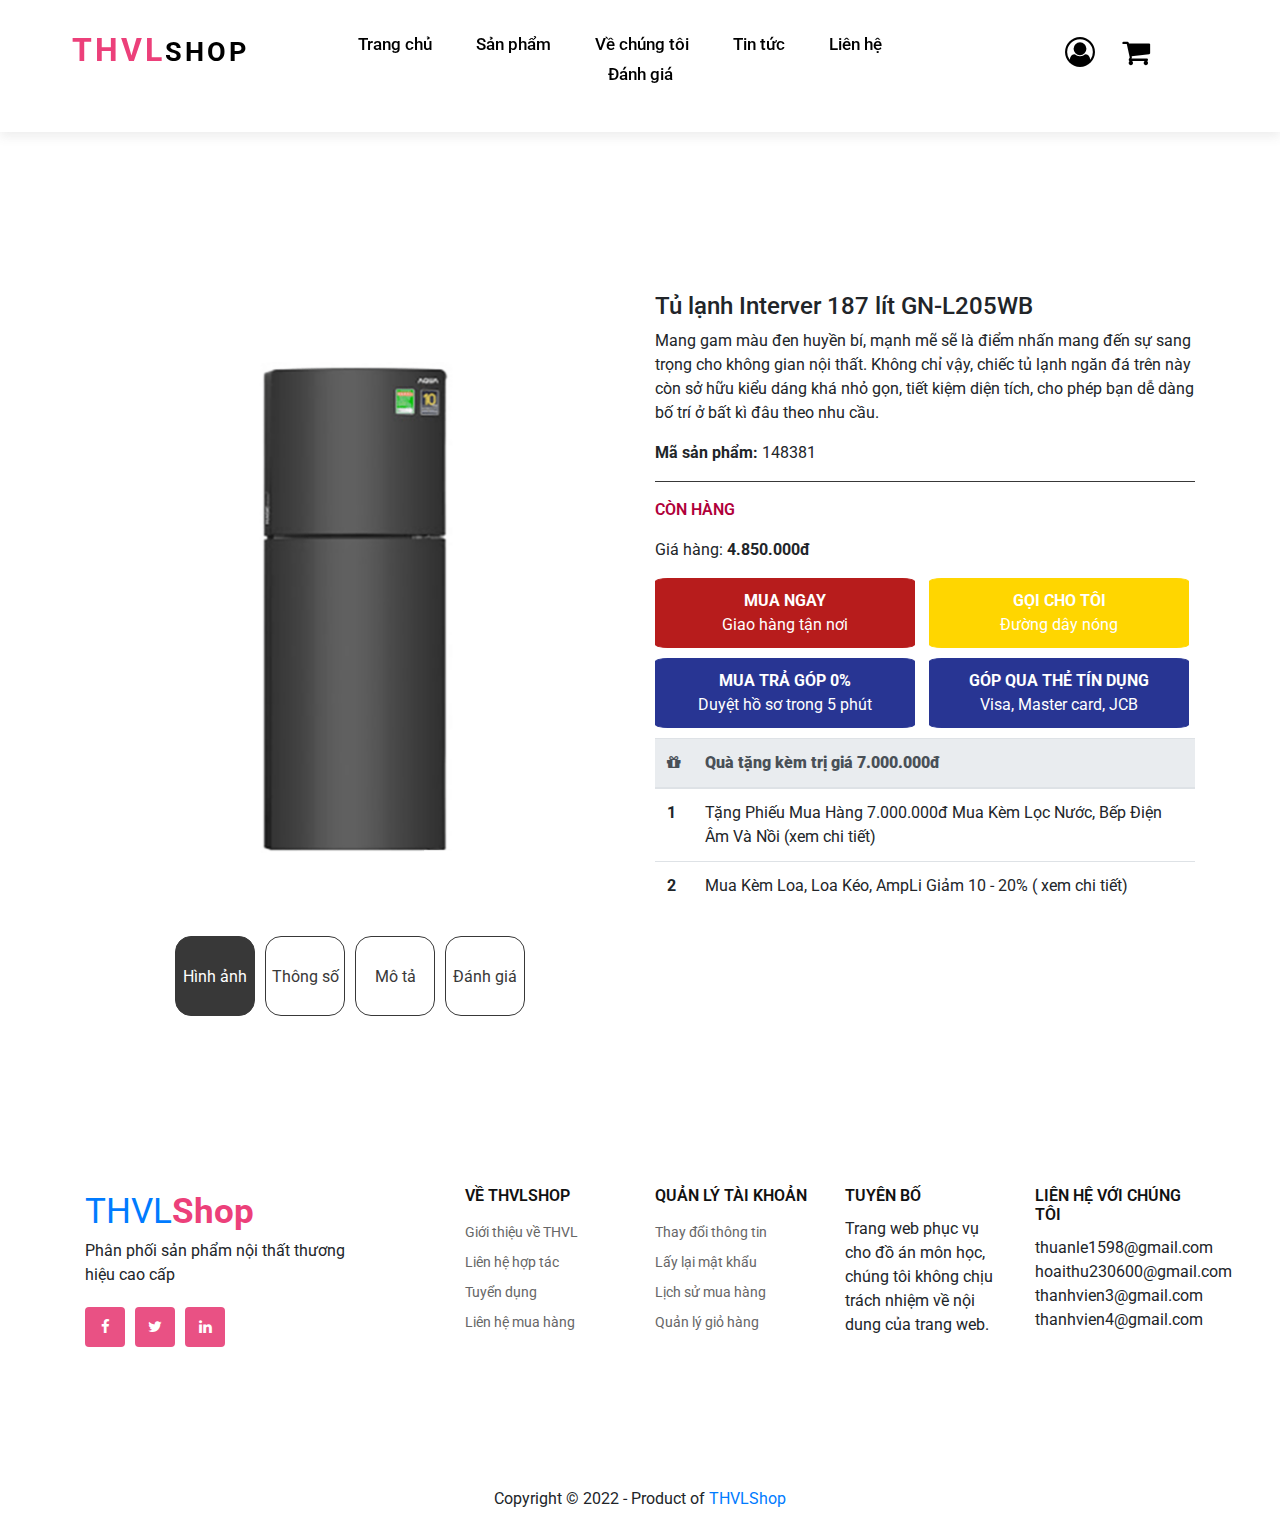
<file: template/order.html>
<!DOCTYPE html>
<html lang="en">
<head>
    <meta charset="UTF-8">
    <meta http-equiv="X-UA-Compatible" content="IE=edge">
    <meta name="viewport" content="width=device-width, initial-scale=1.0">
    <title>THVLShop</title>
    <!-- CSS -->
    <link rel="stylesheet" type="text/css" href="style.css">

    <!-- FONT AWESOME -->
    <link href="https://stackpath.bootstrapcdn.com/font-awesome/4.7.0/css/font-awesome.min.css" rel="stylesheet">

    <!-- BOOTSTRAP -->
    <link rel="stylesheet" href="https://maxcdn.bootstrapcdn.com/bootstrap/4.5.2/css/bootstrap.min.css">

    <!-- OWL CAROUSEL -->
    <link rel="stylesheet" href="https://cdnjs.cloudflare.com/ajax/libs/OwlCarousel2/2.3.4/assets/owl.carousel.min.css" integrity="sha512-tS3S5qG0BlhnQROyJXvNjeEM4UpMXHrQfTGmbQ1gKmelCxlSEBUaxhRBj/EFTzpbP4RVSrpEikbmdJobCvhE3g==" crossorigin="anonymous" referrerpolicy="no-referrer" />
    <link rel="stylesheet" href="https://cdnjs.cloudflare.com/ajax/libs/OwlCarousel2/2.3.4/assets/owl.theme.default.min.css" integrity="sha512-sMXtMNL1zRzolHYKEujM2AqCLUR9F2C4/05cdbxjjLSRvMQIciEPCQZo++nk7go3BtSuK9kfa/s+a4f4i5pLkw==" crossorigin="anonymous" referrerpolicy="no-referrer" />
</head>
<body>
    <header class="header sticky-top">
        <div class="container-fluid">
            <div class="row">
                <div class="col-lg-3">
                    <div class="header_logo">
                        <a href="index.html"><span>THVL</span>Shop</a>
                    </div>
                </div>
                <div class="col-lg-6">
                    <nav class="header_menu">
                        <ul>
                            <li><a href="index.html">Trang chủ</a></li>
                            <li><a href="product.html">Sản phẩm</a></li>
                            <li><a href="index.html">Về chúng tôi</a></li>
                            <li><a href="index.html">Tin tức</a></li>
                            <li><a href="index.html">Liên hệ</a></li>
                            <li><a href="index.html">Đánh giá</a></li>
                        </ul>
                    </nav>
                </div>
                <div class="col-lg-3">
                    <div class="header_right">
                        <div class="header_right_auth">
                            <a href="#"><i class="fa fa-user-circle-o"></i></a>
                            <a href="cart.html"><i class="fa fa-shopping-cart"></i></a>
                        </div>
                    </div>
                </div>
            </div>
        </div>
    </header>
    <!-- Product -->
    <section class="order spad">
        <div class="container">
            <div class="row">
                <div class="col-lg-6">
                    <div class="banner_slider owl-carousel">
                        <div class="banner_item">
                            <div class="banner_pic">
                                <img src="img/tulanh_1.png">
                            </div>
                        </div>
                        <div class="banner_item">
                            <div class="banner_pic">
                                <img src="img/tulanhdetail_1.jpg">
                            </div>
                        </div>
                        <div class="banner_item">
                            <div class="banner_pic">
                                <img src="img/tulanhdetail_2.jpg">
                            </div>
                        </div>
                    </div>
                    <div class="banner_details">
                        <a href="#" class="details-radio-btn check">Hình ảnh</a>
                        <a href="#" class="details-radio-btn">Thông số</a>
                        <a href="#" class="details-radio-btn">Mô tả</a>
                        <a href="#" class="details-radio-btn">Đánh giá</a>
                    </div>
                </div>
                <div class="col-lg-6">
                    <div class="order_details dt-40">
                        <h4 class="details_title">Tủ lạnh Interver 187 lít GN-L205WB</h4>
                        <p class="details_text">Mang gam màu đen huyền bí, mạnh mẽ sẽ là điểm nhấn mang đến sự sang trọng cho không gian nội thất. Không chỉ vậy, chiếc tủ lạnh ngăn đá trên này còn sở hữu kiểu dáng khá nhỏ gọn, tiết kiệm diện tích, cho phép bạn dễ dàng bố trí ở bất kì đâu theo nhu cầu.</p>
                        <p><strong>Mã sản phẩm:</strong> 148381</p>
                        <hr class="line">
                        <p class="details_product">Còn hàng</p>
                        <p>Giá hàng: <strong>4.850.000đ</strong></p>
                    </div>
                    <div class="order_button">
                        <button type="button" class="click-buy"><strong>MUA NGAY</strong> <br>Giao hàng tận nơi</button>
                        <button type="button" class="click-contact"><strong>GỌI CHO TÔI</strong><br>Đường dây nóng</button>
                    </div>
                    <div class="orther_button btn-40">
                        <button type="button" class="click-contribute1"><strong>MUA TRẢ GÓP 0%</strong> <br>Duyệt hồ sơ trong 5 phút</button>
                        <button type="button" class="click-contribute2"><strong>GÓP QUA THẺ TÍN DỤNG</strong> <br>Visa, Master card, JCB</button>
                    </div>
                    <table class="table tb-20">
                        <thead class="thead-light">
                          <tr>
                            <th scope="col"><i class="fa fa-gift"></i></th>
                            <th scope="col"><strong>Quà tặng kèm trị giá 7.000.000đ</strong></th>
                          </tr>
                        </thead>
                        <tbody>
                          <tr>
                            <th scope="row">1</th>
                            <td>Tặng Phiếu Mua Hàng 7.000.000đ Mua Kèm Lọc Nước, Bếp Điện Âm Và Nồi (xem chi tiết)</td>
                          </tr>
                          <tr>
                            <th scope="row">2</th>
                            <td>Mua Kèm Loa, Loa Kéo,  AmpLi Giảm 10 - 20% ( xem chi tiết)</td>
                          </tr>
                        </tbody>
                      </table>
                </div>
            </div>
        </div>
    </section>
    
    <!-- footer -->
    <section class="footer spad">
        <div class="container">
            <div class="row">
                <div class="col-lg-4 col-md-6 col-sm-12">
                    <div class="footer_about">
                        <div class="footer_logo">
                            <a href="index.html">THVL<span>Shop</span></a>
                        </div>
                        <p>Phân phối sản phẩm nội thất thương hiệu cao cấp</p>
                        <div class="footer_social">
                            <a href="#">
                                <i class="fa fa-facebook"></i>
                            </a>
                            <a href="#">
                                <i class="fa fa-twitter"></i>
                            </a>
                            <a href="#">
                                <i class="fa fa-linkedin"></i>
                            </a>
                        </div>
                    </div>
                </div>
                <div class="col-lg-2 col-md-3">
                    <div class="footer_widget">
                        <h6>Về THVLShop</h6>
                        <ul>
                            <li><a href="#">Giới thiệu về THVL</a></li>
                            <li><a href="#">Liên hệ hợp tác</a></li>
                            <li><a href="#">Tuyển dụng</a></li>
                            <li><a href="#">Liên hệ mua hàng</a></li>
                        </ul>
                    </div>
                </div>
                <div class="col-lg-2 col-md-3">
                    <div class="footer_widget">
                        <h6>Quản lý tài khoản</h6>
                        <ul>
                            <li><a href="#">Thay đổi thông tin</a></li>
                            <li><a href="#">Lấy lại mật khẩu</a></li>
                            <li><a href="#">Lịch sử mua hàng</a></li>
                            <li><a href="#">Quản lý giỏ hàng</a></li>
                        </ul>
                    </div>
                </div>
                <div class="col-lg-2 col-md-3">
                    <div class="footer_widget">
                        <h6>Tuyên bố</h6>
                        <p>Trang web phục vụ cho đồ án môn học, chúng tôi không chịu trách nhiệm về nội dung của trang web.</p>
                    </div>
                </div>
                <div class="col-lg-2 col-md-3">
                    <div class="footer_widget">
                        <h6>Liên hệ với chúng tôi</h6>
                        <ul>
                            <li>thuanle1598@gmail.com</li>
                            <li>hoaithu230600@gmail.com</li>
                            <li>thanhvien3@gmail.com</li>
                            <li>thanhvien4@gmail.com</li>
                        </ul>
                    </div>
                </div>
            </div>
        </div>
    </section>
    <div class="footer_bottom text-center py-4">
        <p class="mb-0">
            Copyright © 2022 - Product of
            <a href="index.html">THVLShop</a>
        </p>
    </div>
<!-- jQuery library -->
<script src="https://ajax.googleapis.com/ajax/libs/jquery/3.5.1/jquery.min.js"></script>

<!-- Popper JS -->
<script src="https://cdnjs.cloudflare.com/ajax/libs/popper.js/1.16.0/umd/popper.min.js"></script>

<!-- Latest compiled JavaScript -->
<script src="https://maxcdn.bootstrapcdn.com/bootstrap/4.5.2/js/bootstrap.min.js"></script>

<!-- OWL CAROUSEL -->
<script src="https://cdnjs.cloudflare.com/ajax/libs/OwlCarousel2/2.3.4/owl.carousel.min.js" integrity="sha512-bPs7Ae6pVvhOSiIcyUClR7/q2OAsRiovw4vAkX+zJbw3ShAeeqezq50RIIcIURq7Oa20rW2n2q+fyXBNcU9lrw==" crossorigin="anonymous" referrerpolicy="no-referrer"></script>

<script type="text/javascript" src="main.js"></script>
</body>
</html>
</file>
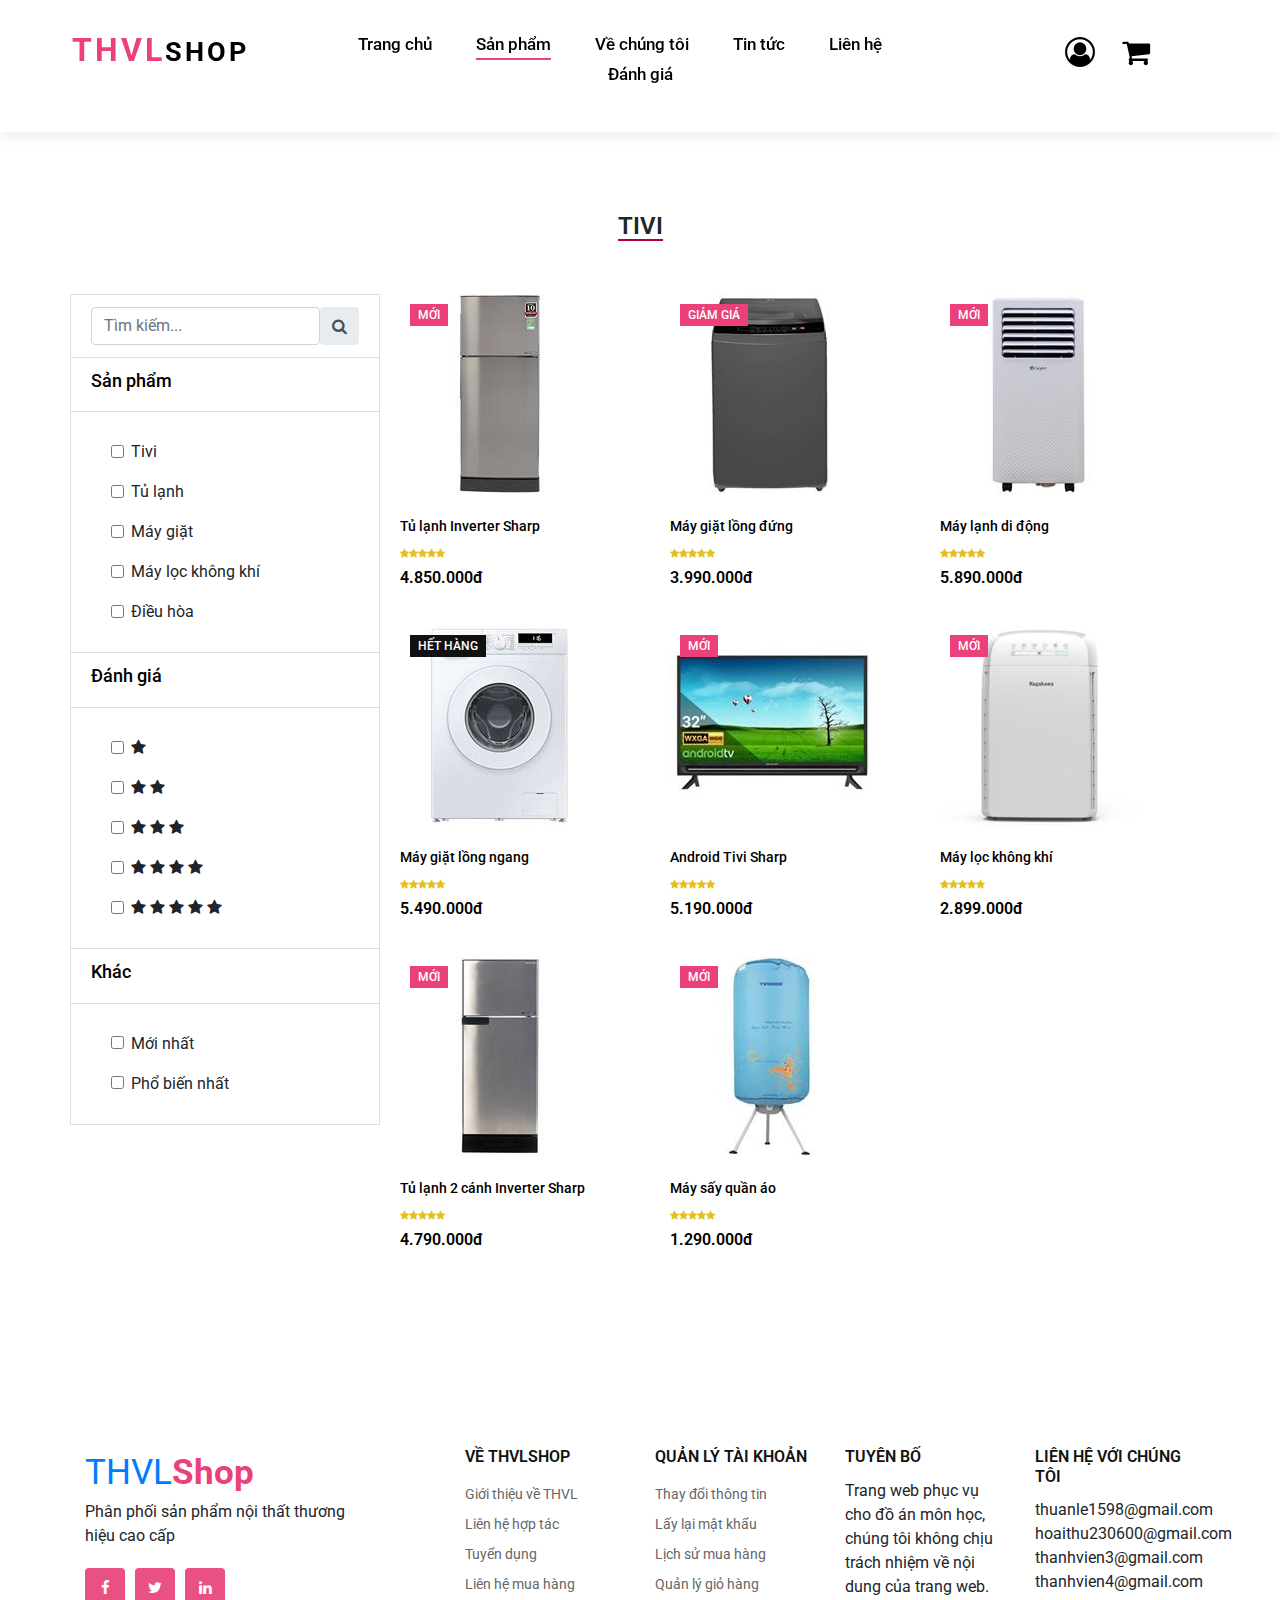
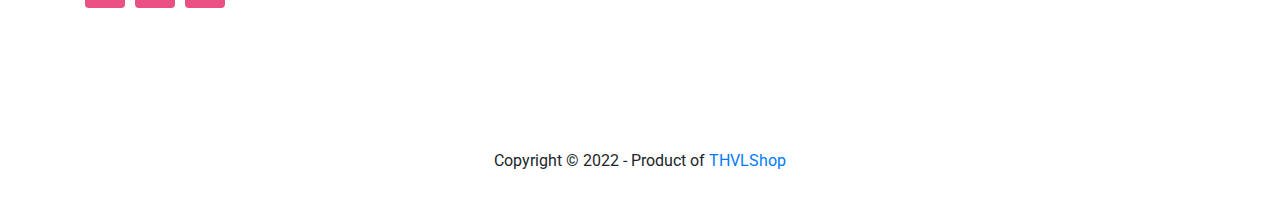
<file: template/product.html>
<!DOCTYPE html>
<html lang="en">
<head>
    <meta charset="UTF-8">
    <meta http-equiv="X-UA-Compatible" content="IE=edge">
    <meta name="viewport" content="width=device-width, initial-scale=1.0">
    <title>THVLShop</title>
    <!-- CSS -->
    <link rel="stylesheet" type="text/css" href="style.css">

    <!-- FONT AWESOME -->
    <link href="https://stackpath.bootstrapcdn.com/font-awesome/4.7.0/css/font-awesome.min.css" rel="stylesheet">

    <!-- BOOTSTRAP -->
    <link rel="stylesheet" href="https://maxcdn.bootstrapcdn.com/bootstrap/4.5.2/css/bootstrap.min.css">

    <!-- OWL CAROUSEL -->
    <link rel="stylesheet" href="https://cdnjs.cloudflare.com/ajax/libs/OwlCarousel2/2.3.4/assets/owl.carousel.min.css" integrity="sha512-tS3S5qG0BlhnQROyJXvNjeEM4UpMXHrQfTGmbQ1gKmelCxlSEBUaxhRBj/EFTzpbP4RVSrpEikbmdJobCvhE3g==" crossorigin="anonymous" referrerpolicy="no-referrer" />
    <link rel="stylesheet" href="https://cdnjs.cloudflare.com/ajax/libs/OwlCarousel2/2.3.4/assets/owl.theme.default.min.css" integrity="sha512-sMXtMNL1zRzolHYKEujM2AqCLUR9F2C4/05cdbxjjLSRvMQIciEPCQZo++nk7go3BtSuK9kfa/s+a4f4i5pLkw==" crossorigin="anonymous" referrerpolicy="no-referrer" />
</head>
<body>
    <header class="header sticky-top">
        <div class="container-fluid">
            <div class="row">
                <div class="col-lg-3">
                    <div class="header_logo">
                        <a href="index.html"><span>THVL</span>Shop</a>
                    </div>
                </div>
                <div class="col-lg-6">
                    <nav class="header_menu">
                        <ul>
                            <li><a href="index.html">Trang chủ</a></li>
                            <li class="active"><a href="product.html">Sản phẩm</a></li>
                            <li><a href="index.html">Về chúng tôi</a></li>
                            <li><a href="index.html">Tin tức</a></li>
                            <li><a href="index.html">Liên hệ</a></li>
                            <li><a href="index.html">Đánh giá</a></li>
                        </ul>
                    </nav>
                </div>
                <div class="col-lg-3">
                    <div class="header_right">
                        <div class="header_right_auth">
                            <a href="#"><i class="fa fa-user-circle-o"></i></a>
                            <a href="cart.html"><i class="fa fa-shopping-cart"></i></a>
                        </div>
                    </div>
                </div>
            </div>
        </div>
    </header>
    <!-- Tivi -->
    <section class="product spad">
        <div class="container">
            <div class="row">
                <div class="col-lg-12 text-center">
                    <div class="section-title">
                        <h4>Tivi</h4>
                    </div>
                </div>
            </div>
           
            <div class="row sp float-left">
                <div class="checkboxes">
                    <div class="list-group-item">
                        <div class="input-group">
                            <input type="search" class="form-control rounded" placeholder="Tìm kiếm..." aria-label="Search"
                                   aria-describedby="search-addon" />
                            <span class="input-group-text border-0" id="search-addon">
                                <i class="fa fa-search"></i>
                            </span>
                        </div>
                    </div>
                    <div class="list-group-item">
                        <h4 style="color: #000; font-size: 18px;">Sản phẩm</h4>
                    </div>
                    <div class="list-group-item">
                        <ul>
                            <li class="checkbox-group-item mb-3">
                                <input class="form-check-input me-1" type="checkbox" value="" aria-label="..." />
                                Tivi
                            </li>
                            <li class="checkbox-group-item mb-3">
                                <input class="form-check-input me-1" type="checkbox" value="" aria-label="..." />
                                Tủ lạnh
                            </li>
                            <li class="checkbox-group-item mb-3">
                                <input class="form-check-input me-1" type="checkbox" value="" aria-label="..." />
                                Máy giặt
                            </li>
                            <li class="checkbox-group-item mb-3">
                                <input class="form-check-input me-1" type="checkbox" value="" aria-label="..." />
                                Máy lọc không khí
                            </li>
                            <li class="checkbox-group-item mb-3">
                                <input class="form-check-input me-1" type="checkbox" value="" aria-label="..." />
                                Điều hòa
                            </li>
                            
                        </ul>
                    </div>
                    <div class="list-group-item">
                        <h4 style="color: #000; font-size: 18px;">Đánh giá</h4>
                    </div>
                    <div class="list-group-item">
                        <ul>
                            <li class="checkbox-group-item mb-3">
                                <input class="form-check-input me-1" type="checkbox" value="" aria-label="..." />
                                <i class="fa fa-star" aria-hidden="true"></i>
                            </li>
                            <li class="checkbox-group-item mb-3">
                                <input class="form-check-input me-1" type="checkbox" value="" aria-label="..." />
                                <i class="fa fa-star" aria-hidden="true"></i>
                                <i class="fa fa-star" aria-hidden="true"></i>
                            </li>
                            <li class="checkbox-group-item mb-3">
                                <input class="form-check-input me-1" type="checkbox" value="" aria-label="..." />
                                <i class="fa fa-star" aria-hidden="true"></i>
                                <i class="fa fa-star" aria-hidden="true"></i>
                                <i class="fa fa-star" aria-hidden="true"></i>
                            </li>
                            <li class="checkbox-group-item mb-3">
                                <input class="form-check-input me-1" type="checkbox" value="" aria-label="..." />
                                <i class="fa fa-star" aria-hidden="true"></i>
                                <i class="fa fa-star" aria-hidden="true"></i>
                                <i class="fa fa-star" aria-hidden="true"></i>
                                <i class="fa fa-star" aria-hidden="true"></i>
                            </li>
                            <li class="checkbox-group-item mb-3">
                                <input class="form-check-input me-1" type="checkbox" value="" aria-label="..." />
                                <i class="fa fa-star" aria-hidden="true"></i>
                                <i class="fa fa-star" aria-hidden="true"></i>
                                <i class="fa fa-star" aria-hidden="true"></i>
                                <i class="fa fa-star" aria-hidden="true"></i>
                                <i class="fa fa-star" aria-hidden="true"></i>
                            </li>
                        </ul>
                    </div>
                    <div class="list-group-item">
                        <h4 style="color: #000; font-size: 18px;">Khác</h4>
                    </div>
                    <div class="list-group-item">
                        <ul>
                            <li class="checkbox-group-item mb-3">
                                <input class="form-check-input me-1" type="checkbox" value="" aria-label="..." />
                                Mới nhất
                            </li>
                            <li class="checkbox-group-item mb-3">
                                <input class="form-check-input me-1" type="checkbox" value="" aria-label="..." />
                                Phổ biến nhất
                            </li>
                        </ul>
                    </div>
                </div>
            </div>
            <div class="row property_gallery">
                <div class="col-lg-4 col-md-3 col-sm-6">
                    <div class="product_item">
                        <div class="product_item_pic">
                            <img src="img/card1.jpg" alt="">
                            <div class="label new">Mới</div>
                            <ul class="product_hover">
                                <li><a href="#"><i class="fa fa-arrows-alt"></i></a></li>
                                <li><a href="#"><i class="fa fa-heart"></i></a></li>
                                <li><a href="order.html"><i class="fa fa-shopping-bag"></i></a></li>
                            </ul>
                        </div>
                        <div class="product_item_text">
                            <h6><a href="#">Tủ lạnh Inverter Sharp</a></h6>
                            <div class="rating">
                                <i class="fa fa-star" aria-hidden="true"></i>
                                <i class="fa fa-star" aria-hidden="true"></i>
                                <i class="fa fa-star" aria-hidden="true"></i>
                                <i class="fa fa-star" aria-hidden="true"></i>
                                <i class="fa fa-star" aria-hidden="true"></i>
                            </div>
                            <div class="product_price">4.850.000đ</div>
                        </div>
                    </div>
                </div>

                <div class="col-lg-4 col-md-4 col-sm-6">
                    <div class="product_item">
                        <div class="product_item_pic">
                            <img src="img/card2.jpg" alt="">
                            <div class="label sale">Giảm giá</div>
                            <ul class="product_hover">
                                <li><a href="#"><i class="fa fa-arrows-alt"></i></a></li>
                                <li><a href="#"><i class="fa fa-heart"></i></a></li>
                                <li><a href="order.html"><i class="fa fa-shopping-bag"></i></a></li>
                            </ul>
                        </div>
                        <div class="product_item_text">
                            <h6><a href="#">Máy giặt lồng đứng</a></h6>
                            <div class="rating">
                                <i class="fa fa-star" aria-hidden="true"></i>
                                <i class="fa fa-star" aria-hidden="true"></i>
                                <i class="fa fa-star" aria-hidden="true"></i>
                                <i class="fa fa-star" aria-hidden="true"></i>
                                <i class="fa fa-star" aria-hidden="true"></i>
                            </div>
                            <div class="product_price">3.990.000đ</div>
                        </div>
                    </div>
                </div>

                <div class="col-lg-4 col-md-4 col-sm-6">
                    <div class="product_item">
                        <div class="product_item_pic">
                            <img src="img/card3.jpg" alt="">
                            <div class="label new">Mới</div>
                            <ul class="product_hover">
                                <li><a href="#"><i class="fa fa-arrows-alt"></i></a></li>
                                <li><a href="#"><i class="fa fa-heart"></i></a></li>
                                <li><a href="order.html"><i class="fa fa-shopping-bag"></i></a></li>
                            </ul>
                        </div>
                        <div class="product_item_text">
                            <h6><a href="#">Máy lạnh di động</a></h6>
                            <div class="rating">
                                <i class="fa fa-star" aria-hidden="true"></i>
                                <i class="fa fa-star" aria-hidden="true"></i>
                                <i class="fa fa-star" aria-hidden="true"></i>
                                <i class="fa fa-star" aria-hidden="true"></i>
                                <i class="fa fa-star" aria-hidden="true"></i>
                            </div>
                            <div class="product_price">5.890.000đ</div>
                        </div>
                    </div>
                </div>

                <div class="col-lg-4 col-md-4 col-sm-6">
                    <div class="product_item">
                        <div class="product_item_pic">
                            <img src="img/card4.jpg" alt="">
                            <div class="label stockout">Hết hàng</div>
                            <ul class="product_hover">
                                <li><a href="#"><i class="fa fa-arrows-alt"></i></a></li>
                                <li><a href="#"><i class="fa fa-heart"></i></a></li>
                                <li><a href="order.html"><i class="fa fa-shopping-bag"></i></a></li>
                            </ul>
                        </div>
                        <div class="product_item_text">
                            <h6><a href="#">Máy giặt lồng ngang</a></h6>
                            <div class="rating">
                                <i class="fa fa-star" aria-hidden="true"></i>
                                <i class="fa fa-star" aria-hidden="true"></i>
                                <i class="fa fa-star" aria-hidden="true"></i>
                                <i class="fa fa-star" aria-hidden="true"></i>
                                <i class="fa fa-star" aria-hidden="true"></i>
                            </div>
                            <div class="product_price">5.490.000đ</div>
                        </div>
                    </div>
                </div>

                <div class="col-lg-4 col-md-4 col-sm-6">
                    <div class="product_item">
                        <div class="product_item_pic">
                            <img src="img/card5.jpg" alt="">
                            <div class="label sale">Mới</div>
                            <ul class="product_hover">
                                <li><a href="#"><i class="fa fa-arrows-alt"></i></a></li>
                                <li><a href="#"><i class="fa fa-heart"></i></a></li>
                                <li><a href="order.html"><i class="fa fa-shopping-bag"></i></a></li>
                            </ul>
                        </div>
                        <div class="product_item_text">
                            <h6><a href="#">Android Tivi Sharp</a></h6>
                            <div class="rating">
                                <i class="fa fa-star" aria-hidden="true"></i>
                                <i class="fa fa-star" aria-hidden="true"></i>
                                <i class="fa fa-star" aria-hidden="true"></i>
                                <i class="fa fa-star" aria-hidden="true"></i>
                                <i class="fa fa-star" aria-hidden="true"></i>
                            </div>
                            <div class="product_price">5.190.000đ</div>
                        </div>
                    </div>
                </div>

                <div class="col-lg-4 col-md-4 col-sm-6">
                    <div class="product_item">
                        <div class="product_item_pic">
                            <img src="img/card6.jpg" alt="">
                            <div class="label new">Mới</div>
                            <ul class="product_hover">
                                <li><a href="#"><i class="fa fa-arrows-alt"></i></a></li>
                                <li><a href="#"><i class="fa fa-heart"></i></a></li>
                                <li><a href="order.html"><i class="fa fa-shopping-bag"></i></a></li>
                            </ul>
                        </div>
                        <div class="product_item_text">
                            <h6><a href="#">Máy lọc không khí</a></h6>
                            <div class="rating">
                                <i class="fa fa-star" aria-hidden="true"></i>
                                <i class="fa fa-star" aria-hidden="true"></i>
                                <i class="fa fa-star" aria-hidden="true"></i>
                                <i class="fa fa-star" aria-hidden="true"></i>
                                <i class="fa fa-star" aria-hidden="true"></i>
                            </div>
                            <div class="product_price">2.899.000đ</div>
                        </div>
                    </div>
                </div>

                <div class="col-lg-4 col-md-4 col-sm-6">
                    <div class="product_item">
                        <div class="product_item_pic">
                            <img src="img/card7.jpg" alt="">
                            <div class="label sale">Mới</div>
                            <ul class="product_hover">
                                <li><a href="#"><i class="fa fa-arrows-alt"></i></a></li>
                                <li><a href="#"><i class="fa fa-heart"></i></a></li>
                                <li><a href="order.html"><i class="fa fa-shopping-bag"></i></a></li>
                            </ul>
                        </div>
                        <div class="product_item_text">
                            <h6><a href="#">Tủ lạnh 2 cánh Inverter Sharp</a></h6>
                            <div class="rating">
                                <i class="fa fa-star" aria-hidden="true"></i>
                                <i class="fa fa-star" aria-hidden="true"></i>
                                <i class="fa fa-star" aria-hidden="true"></i>
                                <i class="fa fa-star" aria-hidden="true"></i>
                                <i class="fa fa-star" aria-hidden="true"></i>
                            </div>
                            <div class="product_price">4.790.000đ</div>
                        </div>
                    </div>
                </div>

                <div class="col-lg-4 col-md-4 col-sm-6">
                    <div class="product_item">
                        <div class="product_item_pic">
                            <img src="img/card8.jpg" alt="">
                            <div class="label new">Mới</div>
                            <ul class="product_hover">
                                <li><a href="#"><i class="fa fa-arrows-alt"></i></a></li>
                                <li><a href="#"><i class="fa fa-heart"></i></a></li>
                                <li><a href="order.html"><i class="fa fa-shopping-bag"></i></a></li>
                            </ul>
                        </div>
                        <div class="product_item_text">
                            <h6><a href="#">Máy sấy quần áo</a></h6>
                            <div class="rating">
                                <i class="fa fa-star" aria-hidden="true"></i>
                                <i class="fa fa-star" aria-hidden="true"></i>
                                <i class="fa fa-star" aria-hidden="true"></i>
                                <i class="fa fa-star" aria-hidden="true"></i>
                                <i class="fa fa-star" aria-hidden="true"></i>
                            </div>
                            <div class="product_price">1.290.000đ</div>
                        </div>
                    </div>
                </div>              
            </div>
        </div>
    </section>

    <!-- footer -->
    <section class="footer spad">
        <div class="container">
            <div class="row">
                <div class="col-lg-4 col-md-6 col-sm-12">
                    <div class="footer_about">
                        <div class="footer_logo">
                            <a href="index.html">THVL<span>Shop</span></a>
                        </div>
                        <p>Phân phối sản phẩm nội thất thương hiệu cao cấp</p>
                        <div class="footer_social">
                            <a href="#">
                                <i class="fa fa-facebook"></i>
                            </a>
                            <a href="#">
                                <i class="fa fa-twitter"></i>
                            </a>
                            <a href="#">
                                <i class="fa fa-linkedin"></i>
                            </a>
                        </div>
                    </div>
                </div>
                <div class="col-lg-2 col-md-3">
                    <div class="footer_widget">
                        <h6>Về THVLShop</h6>
                        <ul>
                            <li><a href="#">Giới thiệu về THVL</a></li>
                            <li><a href="#">Liên hệ hợp tác</a></li>
                            <li><a href="#">Tuyển dụng</a></li>
                            <li><a href="#">Liên hệ mua hàng</a></li>
                        </ul>
                    </div>
                </div>
                <div class="col-lg-2 col-md-3">
                    <div class="footer_widget">
                        <h6>Quản lý tài khoản</h6>
                        <ul>
                            <li><a href="#">Thay đổi thông tin</a></li>
                            <li><a href="#">Lấy lại mật khẩu</a></li>
                            <li><a href="#">Lịch sử mua hàng</a></li>
                            <li><a href="#">Quản lý giỏ hàng</a></li>
                        </ul>
                    </div>
                </div>
                <div class="col-lg-2 col-md-3">
                    <div class="footer_widget">
                        <h6>Tuyên bố</h6>
                        <p>Trang web phục vụ cho đồ án môn học, chúng tôi không chịu trách nhiệm về nội dung của trang web.</p>
                    </div>
                </div>
                <div class="col-lg-2 col-md-3">
                    <div class="footer_widget">
                        <h6>Liên hệ với chúng tôi</h6>
                        <ul>
                            <li>thuanle1598@gmail.com</li>
                            <li>hoaithu230600@gmail.com</li>
                            <li>thanhvien3@gmail.com</li>
                            <li>thanhvien4@gmail.com</li>
                        </ul>
                    </div>
                </div>
            </div>
        </div>
    </section>
    <div class="footer_bottom text-center py-4">
        <p class="mb-0">
            Copyright © 2022 - Product of
            <a href="index.html">THVLShop</a>
        </p>
    </div>
<!-- jQuery library -->
<script src="https://ajax.googleapis.com/ajax/libs/jquery/3.5.1/jquery.min.js"></script>

<!-- Popper JS -->
<script src="https://cdnjs.cloudflare.com/ajax/libs/popper.js/1.16.0/umd/popper.min.js"></script>

<!-- Latest compiled JavaScript -->
<script src="https://maxcdn.bootstrapcdn.com/bootstrap/4.5.2/js/bootstrap.min.js"></script>


<script type="text/javascript" src="main.js"></script>
</body>
</html>
</file>
<file: template/style.css>
/* GOOGLE FONT */
@import url('https://fonts.googleapis.com/css2?family=Roboto:wght@100;300;400;500;700;900&display=swap');
*{
    margin: 0;
    padding: 0;
    box-sizing: border-box;
    font-family: 'Roboto', sans-serif;
    scroll-behavior: smooth;
}

a, a:hover, a:focus{
    text-decoration: none;
    outline: none;
}


/* Nav */
ul{
    list-style: none;
    display: inline-block;
}

.header{
    background-color: #fff;
    box-shadow: 0px 5px 10px rgba(91, 91, 91, 0.1);
}

.header_logo{
    padding: 26px 0;
    text-align: center;
}

.header_logo a{
    display: inline-block;
    color: #000;
    font-size: 27px;
    text-transform: uppercase;
    font-weight: 700;
    letter-spacing: 3px;
}

.header_logo a span{
    color: #ec407a;
    font-size: 32px;
    font-weight: 700;
}

.header_menu{
    padding: 30px 0 27px;
    text-align: center;
}

.header_menu ul li{
    position: relative;
    display: inline-block;
    margin-right: 40px;
}

.header_menu ul li a{
    color: #000;
    font-size: 17px;
    font-weight: 500;
    display: block;
    padding: 2px 0;
    text-decoration: none;
    position: relative;
}

.header_menu ul li a:after{
    position: absolute;
    content: '';
    left: 0;
    bottom: 0;
    width: 100%;
    height: 2px;
    background-color: #ec407a;
    transition: all 0.5s;
    transform: scale(0);
}

.header_menu ul li:hover a:after{
    transform: scale(1);
}

.header_menu ul li.active a:after{
    transform: scale(1);
}

.header_menu ul li:last-child{
    margin-right: 0;
}

.header_right{
    text-align: center;
    padding: 30px 0 27px;
}

.header_right .header_right_auth{
    display: inline-block;
    margin-right: 25px;
}

.header_right .header_right_auth a{
    font-size: 30px;
    color: #000000;
    position: relative;
    margin-right: 13px;
    padding: 5px;
}

.header_right
.header_right_auth a:last-child{
    margin-right: 0;
}

.header_right .header_right_auth a:after{
    position: absolute;
    right: -12px;
    top: 2px;
    font-size: 16px;
}

.header_right .header_right_auth a:last-child:after{
    display: none;
}

/* Home */
.home .home-banner-1,
.home .home-banner-2,
.home .home-banner-3{
    background-repeat: no-repeat;
    background-size: cover;
    background-position: center;
    min-height: 650px;
    position: relative;
}

.home .home-banner-1{
    background-image: url('./img/product1.jpg');
}

.home .home-banner-2{
    background-image: url('./img/product2.jpg');
}

.home .home-banner-3{
    background-image: url('./img/product3.jpg');
}

.home .home-banner .home-banner-text{
    position: absolute;
    top: 50%;
    left: 50%;
    transform: translate(-110%, -50%);
}

.home .home-banner .home-banner-text h1{
    font-size: 6rem;
}

.home .carousel-control-next-icon,
.home .carousel-control-prev-icon{
    background: transparent;
}


/* product */
.product{
    padding-top: 60px;
    padding-bottom: 50px;
}

.product .section-title{
    margin-bottom: 45px;
}

.product .section-title h4{
    columns: #000;
    font-weight: 600;
    text-transform: uppercase;
    position: relative;
    display: inline-block;
}

.product .section-title h4:after{
    position: absolute;
    left: 0;
    bottom: 0;
    height: 2px;
    width: 100%;
    background-color: #b0003a;
    content: '';
}

.sp{
    padding-right: 20px;
}

.checksp{
    padding-right: 20px;
}

.list-group-item ul{
    display: block;
    list-style-type: disc;
    margin-block-start: 1em;
    margin-block-end: 1em;
    margin-inline-start: 0px;
    margin-inline-end: 0px;
    padding-inline-start: 40px;
}

.spad{
    padding-top: 80px;
    padding-bottom: 80px;
}

.product_item{
    margin-bottom: 35px;
}

.product_item_pic{
    height: auto;
    position: relative;
    overflow: hidden;
}

.product_item_pic .label{
    position: absolute;
    font-size: 12px;
    color: #fff;
    font-weight: 500;
    display: inline-block;
    padding: 2px 8px;
    text-transform: uppercase;
    left: 10px;
    top: 10px;
}

.product_item_pic .label.new{
    background-color: #ec407a;
}

.product_item_text{
    padding-top: 22px;
}

.product_item_text h6 a{
    font-size: 14px;
    color: #000;
}

.product_item_text .rating{
    line-height: 18px;
    margin-bottom: 5px;
}

.product_item_text .rating i{
    font-size: 10px;
    color: #e3c01c;
    margin-right: -4px;
}

.product_item_text .rating i:last-child{
    margin-right: 0;
}

.product_item_text .product_price{
    color: #000;
    font-weight: 600;
}

.product_hover{
    position: absolute;
    right: 25px;
    width: 100%;
    bottom: 5px;
    text-align: center;
}

.product_hover li{
    list-style: none;
    display: inline-block;
    margin-right: 10px;
    position: relative;
    top: 100px;
    opacity: 0;
}

.product_hover li:last-child{
    margin-right: 0;
}

.product_hover li:hover a{
    background-color: #ec407a;
}

.product_hover li:hover a span{
    color: #fff;
    transform: rotate(360deg);
}

.product_hover li a{
    font-size: 18px;
    color: #000;
    display: block;
    width: 45px;
    height: 45px;
    background-color: #fff;
    line-height: 45px;
    border-radius: 50px;
    box-shadow: 0 0 25px rgba(24, 24, 24, 0.4);
    transition: all 0.5s;
}

.product_hover li a i{
    position: relative;
    display: inline-block;
    transform: rotate(0);
    transition: all 0.3s;
}

.product_item:hover .product_hover li{
    opacity: 1;
    top: 0;
}

.product_hover li:nth-child(1){
    transition: all 0.4s ease 0.1s;
}

.product_hover li:nth-child(2){
    transition: all 0.4s ease 0.15s;
}

.product_hover li:nth-child(3){
    transition: all 0.4s ease 0.2s;
}

.product_hover li:nth-child(4){
    transition: all 0.4s ease 0.25s;
}

.product_item_pic .label.stockout{
    background-color: #111111;
}

.product_item_pic .label.sale{
    background-color: #ec407a;
}

.product_item_text .product_price span{
    font-size: 14px;
    color: #b1b0b0;
    text-decoration: line-through;
    margin-left: 4px;
}

/* banner */
.banner{
    position: relative;
    height: 500px;
}

.banner.bg-img{
    background-image: url(img/banner.png);
    background-repeat: no-repeat;
    background-size: cover;
}

.banner_text span{
    font-size: 18px;
    color: #ec407a;
    text-transform: uppercase;
}

.banner_text h1{
    font-size: 65px;
    color: #000;
    margin-bottom: 15px;
}

.banner_text a,
.discount_text a{
    font-size: 14px;
    color: #000;
    text-transform: uppercase;
    font-weight: 700;
    position: relative;
    padding: 0 0 3px;
    display: inline-block;
}

.banner_text a:after,
.discount_text a:after{
    position: absolute;
    left: 0;
    bottom: 0;
    height: 2px;
    width: 100%;
    background: #ec407a;
    content: '';
}

.banner_slider{
    text-align: center;
    padding: 150px 0 0;
}

.owl-theme .owl-dots .owl-dot span{
    width: 20px;
    height: 20px;
    background: #ec407a;
}

.owl-theme .owl-nav.disabled+.owl-dots{
    margin-top: 50px;
}

/* discount */
.discount_pic img{
    min-width: 100%;
    height: 100%;
}

.discount_text{
    background-color: #f4f4f4;
    height: 390px;
    padding: 75px 90px 50px;
    text-align: center;
}

.discount_text a{
    font-size: 14px;
    color: #000;
    text-transform: uppercase;
    font-weight: 700;
    position: relative;
    padding: 0 0 3px;
    display: inline-block;
}

.discount_text .discount_text_title{
    text-align: center;
    position: relative;
    z-index: 1;
    margin-bottom: 60px;
}

.discount_text .discount_text_title:after{
    content: '';
    position: absolute;
    left: 50%;
    top: -38px;
    height: 183px;
    width: 183px;
    background-color: #fff;
    z-index: -1;
    margin-left: -90px;
}

.discount_text .discount_text_title span{
    font-size: 20px;
    color: #000;
    font-weight: 500;
    text-transform: uppercase;
}

.discount_text .discount_text_title h2{
    font-size: 55px;
    color: #ec407a;
    margin-bottom: 10px;
}

.discount_text .discount_text_title h5{
    color: #ec407a;
    font-weight: 700;
}

.discount_text .discount_text_title h5 span{
    font-size: 14px;
    color: #000;
    margin-right: 5px;
}

.discount_countdown{
    text-align: center;
    margin-bottom: 10px;
}

.discount_countdown .countdown_item{
    margin-bottom: 15px;
    float: left;
    width: 25%;
}

.discount_countdown .countdown_item:last-child{
    margin-right: 0;
}

.discount_countdown .countdown_item span{
    font-size: 30px;
    font-weight: 600;
    color: #000;
    display: inline-block;
}

.discount_countdown .countdown_item p{
    color: #000;
    margin-bottom: 0;
    display: inline-block;
    font-weight: 500;
}

/* shop-method */
.shop-method-area .single-method i{
    font-size: 45px;
    color: #ec407a;
    margin-bottom: 25px;
    display: block;
}

.shop-method-area .single-method h6{
    color: #282828;
    font-size: 20px;
    font-weight: 600;
    line-height: 1.2;
    margin-bottom: 12px;
}

.shop-method-area .single-method p{
    font-size: 16px;
}

.mb-40{
    margin-bottom: 40px;
}

/* newsletter */
.newsletter-area{
    background-color: #f4f4f4;
}

.newsletter-area form{
    margin: 0 auto;
    width: 60%;
}

.newsletter-area p{
    font-size: 18px;
    margin-bottom: 32px;
    color: #777;
    font-weight: 600;
}

.subscribe-sec input{
    padding: 25px;
    color: #495057;
    border-radius: 50px;
    font-size: 16px;
    border: none;
    outline: none;
    letter-spacing: 2px;
    box-shadow: 1px 3px 8px rgba(0,0,0,0.15);
}

.btn.submit{
    background-color: #ec407a;
    color: #fff;
    padding: 15px 30px;
    text-transform: uppercase;
    border-radius: 50px;
    font-size: 15px;
    letter-spacing: 2px;
    font-weight: 600;
    box-shadow: 1px 3px 8px rgba(0,0,0,0.15);
    transition: all 0.3s;
}

.btn.submit:hover{
    background-color: #ec6894;
}

/* order */
.line{
    width: 100%;
    height: 1px;
    border: 0 none;
    margin-right: auto;
    margin-left: auto;
    background-color: #383838;
}

.dt-40{
    margin-top: 80px;
}

.banner_details{
    display: flex;
    justify-content: center;
}

.details-radio-btn{
    display: inline-block;
    width: 80px;
    height: 80px;
    text-align: center;
    font-size: 16px;
    border: 1px solid #383838;
    border-radius: 20%;
    margin: 10px;
    margin-left: 0;
    line-height: 80px;
    color: #383838;
    cursor: pointer;
}

.details-radio-btn.check{
    background: #383838;
    color: #fff;
}

.details_product{
    text-transform: uppercase;
    font-weight: 600;
    color: #b0003a;
}

.btn-40{
    margin-top: 10px;
}

.order_button .click-buy{
    width: 260px;
    height: 70px;
    background: #b71c1c;
    color: #fff;
    margin-right: 10px;
    border: 1px solid #b71c1c;
    border-radius: 5%;
}

.order_button .click-contact{
    width: 260px;
    height: 70px;
    background: #ffd600;
    color: #fff;
    border: 1px solid #ffd600;
    border-radius: 5%;
}

.orther_button .click-contribute1{
    width: 260px;
    height: 70px;
    background: #283593;
    color: #fff;
    margin-right: 10px;
    border: 1px solid #283593;
    border-radius: 5%;
}

.orther_button .click-contribute2{
    width: 260px;
    height: 70px;
    background: #283593;
    color: #fff;
    border: 1px solid #283593;
    border-radius: 5%;
}

.tb-20{
    margin-top: 10px;
}

/* 404Error */
.four-0-four-image{
    display: block;
    width: 430px;
    height: auto;
    margin: 60px auto;
}

.four-0-four-msg{
    text-align: center;
    text-transform: capitalize;
    color: #383838;
}

/* cart */
.cart{
    overflow-x: auto;
}

.cart table{
    border-collapse: collapse;
    width: 100%;
    table-layout: fixed;
    white-space: nowrap;
}

.cart table thead{
    font-weight: 700;
}

.cart table thead td{
    background: #880e4f;
    color: #fff;
    border: none;
    padding: 6px 30px;
}

.cart table td{
    border: 1px solid #b6b3b3;
    text-align: center;
}

.cart table td:nth-child(1){
    width: 156px;
}

.cart table td:nth-child(2),
.cart table td:nth-child(3){
    width: 200px;
}

.cart table td:nth-child(4),
.cart table td:nth-child(5),
.cart table td:nth-child(6){
    width: 170px;
}

.cart table tbody img{
    width: 100px;
    height: 100px;
    margin: 10px;
    object-fit: cover;
}

.cart table tbody i{
    color: #424242;
    font-size: 25px;
}

.coupon .coupon-cart>div,
.coupon .total-cart>div{
    border: 1px solid #b6b3b3;
}

.coupon .coupon-cart h5,
.coupon .total-cart h5{
    background: #880e4f;
    color: #fff;
    border: none;
    padding: 6px 12px;
    font-weight: 700;
}

.coupon .coupon-cart p,
.coupon .coupon-cart input{
    padding: 0 12px;
}

.coupon .coupon-cart input{
    height: 44px;
    margin: 0 0 20px 12px;
}

.coupon .total-cart div>div{
    padding: 0 12px;
}

.coupon .total-cart h6{
    color: #2a2a2a;
}

.second-hr{
    background: #b8b7b3;
    width: 100%;
    height: 1px;
}

.coupon .total-cart .total-btn{
    margin: 0 0 10px 0;
    
}

.coupon .coupon-cart .coupon-btn{
    background: #000;
    color: #fff;
    width: 190px;
    height: 45px;
    border-radius: 5%;
}

.coupon .total-cart .total-btn{
    background: #000;
    color: #fff;
    width: 190px;
    height: 45px;
    border-radius: 5%;
}
/* footer */
.footer .footer_about{
    margin-bottom: 30px;
}

.footer .footer_about p{
    margin-bottom: 20px;
    padding-right: 80px;
}

.footer .footer_logo{
    font-size: 35px;
    color: #000;
}

.footer .footer_logo a span{
    color: #ec407a;
    font-size: 35px;
    font-weight: 700;
}

.footer .footer_widget{
    margin-bottom: 30px;
}

.footer .footer_widget h6{
    color: #111;
    font-weight: 600;
    text-transform: uppercase;
    margin-bottom: 12px;
}

.footer .footer_widget ul li{
    list-style: none;
    display: block;
}

.footer .footer_widget ul li a{
    font-size: 14px;
    color: #666;
    line-height: 30px;
}

.footer .footer_social a{
    height: 40px;
    width: 40px;
    display: inline-block;
    background-color: #e95184;
    font-size: 15px;
    color: #fff;
    line-height: 40px;
    text-align: center;
    border-radius: 10%;
    margin-right: 6px;
    margin-bottom: 5px;
    transition: all 0.5s;
}

.footer .footer_social a:hover{
    background-color: #ec6894;
    color: #fff;
}

.footer .footer_social a:last-child{
    margin-right: 0;
}

/* responsive */
@media (max-width:785px) {
    /* button */

    .order_button .click-buy{
        width: 200px;
        height: 70px;
    }
    
    .order_button .click-contact{
        width: 200px;
        height: 70px;
    }
    
    .orther_button .click-contribute1{
        width: 200px;
        height: 70px;
    }
    
    .orther_button .click-contribute2{
        width: 200px;
        height: 70px;
    }
}

@media (max-width: 1030px){
    /* home */
    .home .home-banner-1,
    .home .home-banner-2,
    .home .home-banner-3{
        background-position: 65% center;
        min-height: 550px;
    }

    .home .home-banner .home-banner-text{
        transform: translate(-80%, -50%);
    }
}

@media (max-width: 991px){
    /* home */
    .home .home-banner .home-banner-text{
        transform: translate(-65%, -50%);
    }
}

@media (max-width: 767px){
    /* home */
    .home .home-banner-1,
    .home .home-banner-2,
    .home .home-banner-3{
        background-position: 50% center;
        min-height: 450px;
    }
    .home .home-banner .home-banner-text{
        text-align: center;
        width: 100%;
        transform: translate(-50%, -50%);
    }
    .home .home-banner .home-banner-text h1{
        font-size: 3rem;
    }
    .home .home-banner .home-banner-text h2{
        font-size: 1.2rem;
    }
    .home .home-banner .home-banner-text .btn-danger{
        padding: 0.5rem 1.5rem;
    }
    .home .slider-icon{
        font-size: 2rem;
    }
}

@media (max-width: 330px){
    /* home */
    .home .home-banner .home-banner-text h2{
        font-size: 1rem;
    }
}
</file>
